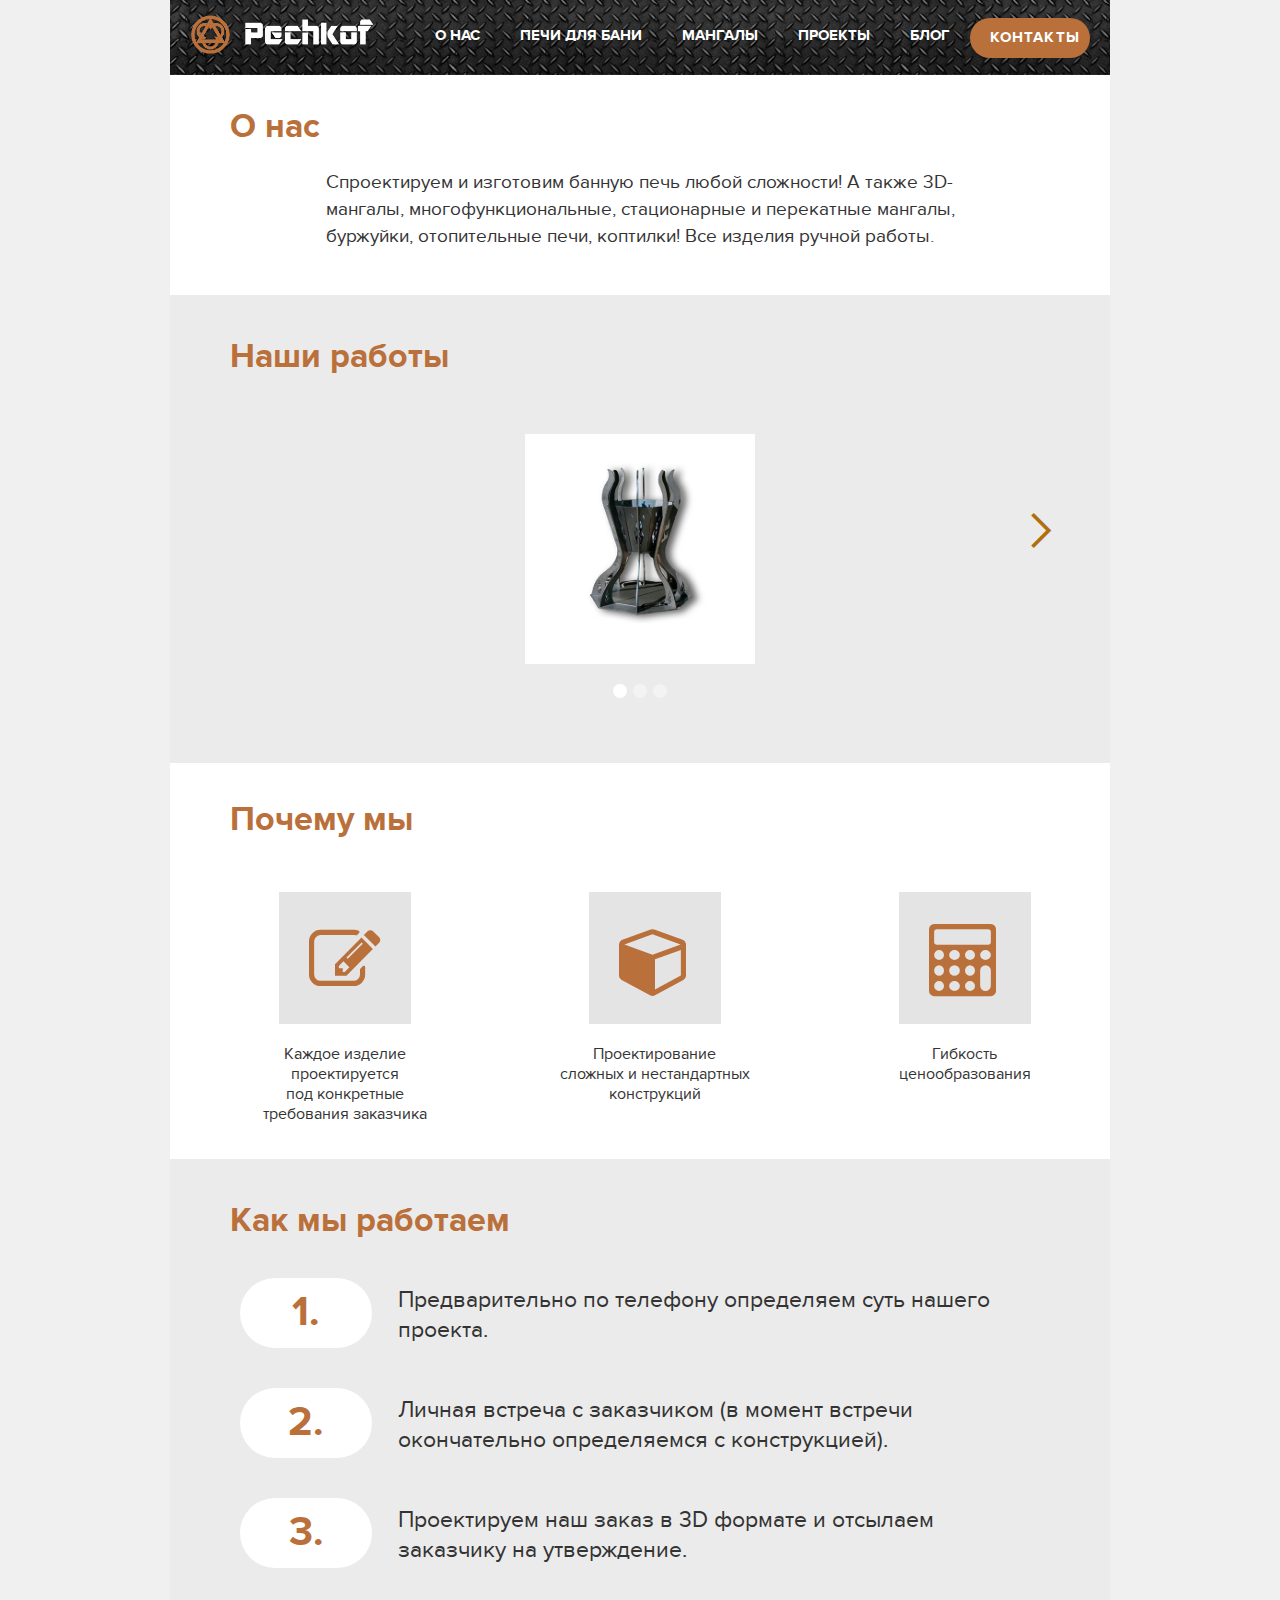
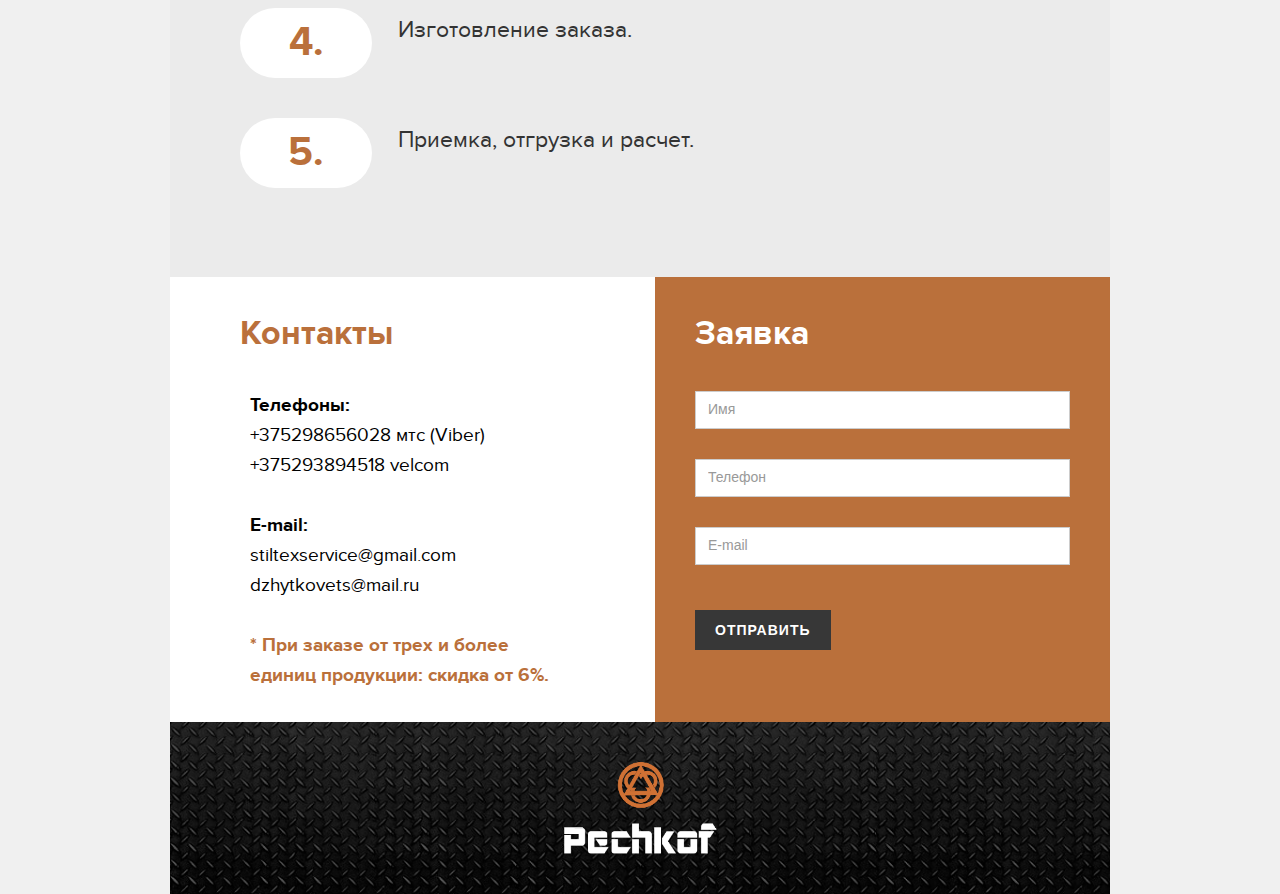
<file: pechkof/index.html>
<!DOCTYPE html>
<html data-wf-page="59fb0c66c9a5280001e62299" data-wf-site="59fb0c66c9a5280001e62298">
<head>
  <meta charset="utf-8">
  <title>Pechkof.by</title>
  <meta content="width=device-width, initial-scale=1" name="viewport">
  <link href="css/normalize.css" rel="stylesheet" type="text/css">
  <link href="css/flow.css" rel="stylesheet" type="text/css">
  <link href="css/pechkof.css" rel="stylesheet" type="text/css">
  <!-- [if lt IE 9]><script src="https://cdnjs.cloudflare.com/ajax/libs/html5shiv/3.7.3/html5shiv.min.js" type="text/javascript"></script><![endif] -->
  <script type="text/javascript">!function(o,c){var n=c.documentElement,t=" w-mod-";n.className+=t+"js",("ontouchstart"in o||o.DocumentTouch&&c instanceof DocumentTouch)&&(n.className+=t+"touch")}(window,document);</script>
  <link href="https://daks2k3a4ib2z.cloudfront.net/img/favicon.ico" rel="shortcut icon" type="image/x-icon">
  <link href="https://daks2k3a4ib2z.cloudfront.net/img/webclip.png" rel="apple-touch-icon">
</head>
<body class="body">
  <div class="top">
    <div class="top_main w-container">
      <div data-collapse="medium" data-animation="default" data-duration="400" class="w-nav">
        <div class="top_main w-container"><a href="#" class="top_logo w-nav-brand"></a><a href="index.html" class="w-inline-block"><img src="images/logo.png" alt="pechkof" width="195" id="Home" class="image logo"></a>
          <nav role="navigation" class="top_name w-nav-menu"><a href="onas.html" class="menu w-nav-link">О нас</a><a href="pechi.html" class="menu w-nav-link">Печи для бани</a><a href="/mangaly" class="menu w-nav-link">Мангалы</a><a href="/proekty" class="menu w-nav-link">проекты</a><a href="/blog" class="menu w-nav-link">блог</a><a href="/contact.html" class="menu botton_menu w-nav-link">контакты</a></nav>
          <div class="menu-button w-nav-button">
            <div class="icon-2 w-icon-nav-menu"></div>
          </div>
        </div>
      </div>
    </div>
  </div>
  <div class="content">
    <div class="content_main w-container">
      <h1 class="heading title_content">О нас</h1>
      <p class="paragraph opis">Спроектируем и изготовим банную печь любой сложности! А также 3D-мангалы, многофункциональные, стационарные и перекатные мангалы, буржуйки, отопительные печи, коптилки! Все изделия ручной работы.</p>
    </div>
    <div class="content_main sery w-container">
      <h1 class="heading title_content2">Наши работы</h1>
      <div>
        <div data-delay="4000" data-animation="slide" data-autoplay="1" data-hide-arrows="1" data-duration="500" data-infinite="1" class="w-slider">
          <div class="w-slider-mask">
            <div class="slide w-slide"><a href="katalog-pechi-pech.html" class="link-block w-inline-block"><img src="images/6.jpg" width="230" class="image-4"></a></div>
            <div class="slide w-slide"><a href="katalog-pechi-pech.html" class="link-block w-inline-block"><img src="images/11.jpg" width="230" class="image-4"></a></div>
            <div class="slide w-slide"><a href="katalog-pechi-pech.html" class="link-block w-inline-block"><img src="images/12.jpg" width="230" class="image-4"></a></div>
          </div>
          <div class="left-arrow w-slider-arrow-left">
            <div class="icon-4 w-icon-slider-left"></div>
          </div>
          <div class="right-arrow w-slider-arrow-right">
            <div class="icon-3 w-icon-slider-right"></div>
          </div>
          <div class="w-slider-nav w-round"></div>
        </div>
      </div>
    </div>
    <div class="content_main white w-container">
      <h1 class="heading title_content2 _1">Почему мы</h1>
      <div class="row w-row">
        <div class="column img icon w-col w-col-4">
          <div class="div-block icon">
            <div class="text-block iconka"></div>
          </div>
          <div class="opis_icon">Каждое изделие проектируется<br>под конкретные<br>требования заказчика</div>
        </div>
        <div class="column-2 img w-col w-col-4">
          <div class="div-block icon">
            <div class="text-block iconka"></div>
          </div>
          <div class="opis_icon">Проектирование <br>сложных и нестандартных конструкций</div>
        </div>
        <div class="column-3 img w-col w-col-4">
          <div class="div-block icon">
            <div class="text-block iconka"></div>
          </div>
          <div class="opis_icon">Гибкость <br>ценообразования</div>
        </div>
      </div>
    </div>
    <div class="content_main sery w-container">
      <h1 class="heading title_content2">Как мы работаем</h1>
      <div class="punkt w-row">
        <div class="numer w-col w-col-2">
          <div class="text-block-2">1.</div>
        </div>
        <div class="title_numer w-col w-col-10">
          <div class="text-block-3">Предварительно по телефону определяем суть нашего проекта.</div>
        </div>
      </div>
      <div class="punkt w-row">
        <div class="numer w-col w-col-2">
          <div class="text-block-2">2.</div>
        </div>
        <div class="title_numer w-col w-col-10">
          <div class="text-block-3">Личная встреча с заказчиком (в момент встречи окончательно определяемся с конструкцией).</div>
        </div>
      </div>
      <div class="punkt w-row">
        <div class="numer w-col w-col-2">
          <div class="text-block-2">3.</div>
        </div>
        <div class="title_numer w-col w-col-10">
          <div class="text-block-3">Проектируем наш заказ в 3D формате и отсылаем заказчику на утверждение.</div>
        </div>
      </div>
      <div class="punkt w-row">
        <div class="numer w-col w-col-2">
          <div class="text-block-2">4.</div>
        </div>
        <div class="title_numer w-col w-col-10">
          <div class="text-block-3">Изготовление заказа.</div>
        </div>
      </div>
      <div class="punkt w-row">
        <div class="numer w-col w-col-2">
          <div class="text-block-2">5.</div>
        </div>
        <div class="title_numer w-col w-col-10">
          <div class="text-block-3">Приемка, отгрузка и расчет.</div>
        </div>
      </div>
    </div>
    <div class="content_main white w-container">
      <div class="row-2 w-row">
        <div class="contact1 w-col w-col-6 w-col-medium-6 w-col-small-small-stack">
          <h1 class="heading title_content2 _1">Контакты</h1>
          <div class="text_contact"><strong><span class="text-span">Телефоны:</span></strong><br>+375298656028 мтс (Viber)<br>+375293894518 velcom <br><br><strong class="bold-text">E-mail:</strong><br>stiltexservice@gmail.com<br>dzhytkovets@mail.ru <br><br><span><strong xmlns="http://www.w3.org/1999/xhtml" class="bold-text-2">* При заказе от трех и более</strong><br xmlns="http://www.w3.org/1999/xhtml"><strong xmlns="http://www.w3.org/1999/xhtml" class="bold-text-3">единиц продукции: скидка от 6%.</strong></span></div>
        </div>
        <div class="contact2 w-col w-col-6 w-col-medium-6 w-col-small-small-stack">
          <h1 class="heading title_content2 tit _1">Заявка</h1>
          <div class="form_cont w-form">
            <form id="email-form" name="email-form" data-name="Email Form"><input type="text" class="text-field form1 w-input" maxlength="256" name="name" data-name="Name" placeholder="Имя" id="name"><input type="text" class="text-field form1 w-input" maxlength="256" name="email" data-name="Email" placeholder="Телефон" id="email"><input type="text" class="text-field form1 w-input" maxlength="256" name="email-2" data-name="Email 2" placeholder="E-mail" id="email-2" required=""><input type="submit" value="Отправить" data-wait="Please wait..." class="submit-button w-button"></form>
            <div class="w-form-done">
              <div>Thank you! Your submission has been received!</div>
            </div>
            <div class="w-form-fail">
              <div>Oops! Something went wrong while submitting the form.</div>
            </div>
          </div>
        </div>
      </div>
    </div>
    <div class="content_main footer w-container">
      <div class="div-block-2"><img src="images/logo1.png" width="153"></div>
    </div>
  </div>
  <script src="https://ajax.googleapis.com/ajax/libs/jquery/2.2.0/jquery.min.js" type="text/javascript"></script>
  <script src="js/flow.js" type="text/javascript"></script>
  <!-- [if lte IE 9]><script src="https://cdnjs.cloudflare.com/ajax/libs/placeholders/3.0.2/placeholders.min.js"></script><![endif] -->
</body>
</html>
</file>
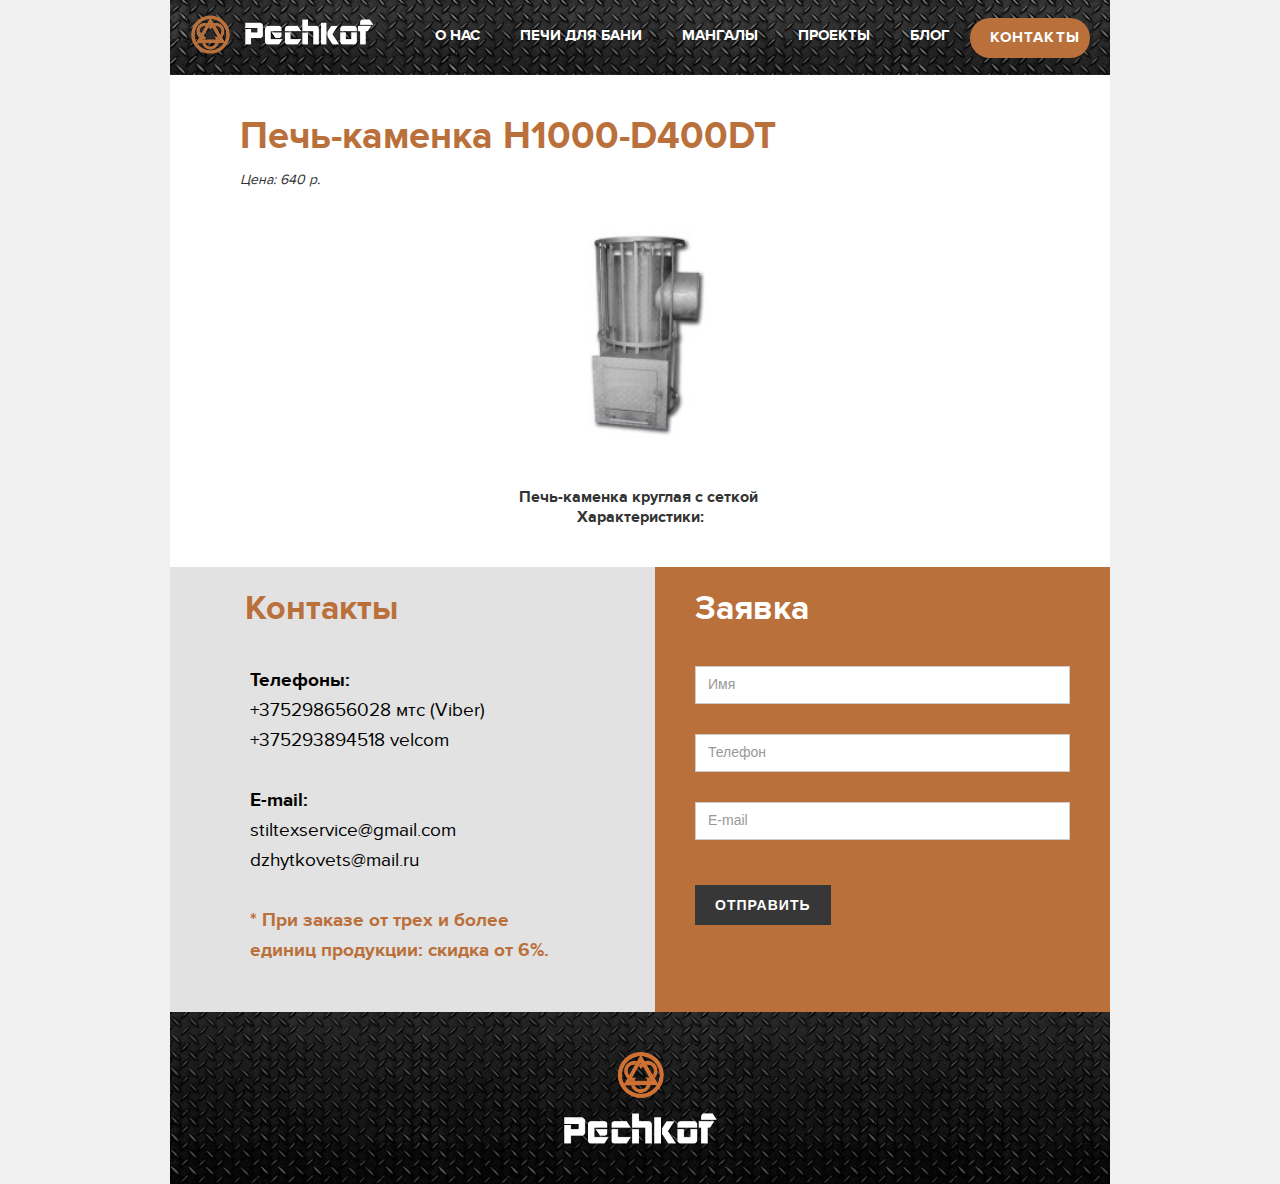
<file: pechkof/katalog-pechi-pech.html>
<!DOCTYPE html>
<html data-wf-page="5a08402c8e7d0400017c349b" data-wf-site="59fb0c66c9a5280001e62298">
<head>
  <meta charset="utf-8">
  <title>Каталог печи - Печь</title>
  <meta content="Каталог печи - Печь" property="og:title">
  <meta content="width=device-width, initial-scale=1" name="viewport">
  <link href="css/normalize.css" rel="stylesheet" type="text/css">
  <link href="css/flow.css" rel="stylesheet" type="text/css">
  <link href="css/pechkof.css" rel="stylesheet" type="text/css">
  <!-- [if lt IE 9]><script src="https://cdnjs.cloudflare.com/ajax/libs/html5shiv/3.7.3/html5shiv.min.js" type="text/javascript"></script><![endif] -->
  <script type="text/javascript">!function(o,c){var n=c.documentElement,t=" w-mod-";n.className+=t+"js",("ontouchstart"in o||o.DocumentTouch&&c instanceof DocumentTouch)&&(n.className+=t+"touch")}(window,document);</script>
  <link href="https://daks2k3a4ib2z.cloudfront.net/img/favicon.ico" rel="shortcut icon" type="image/x-icon">
  <link href="https://daks2k3a4ib2z.cloudfront.net/img/webclip.png" rel="apple-touch-icon">
</head>
<body class="body">
  <div class="top">
    <div class="top_main w-container">
      <div data-collapse="medium" data-animation="default" data-duration="400" class="w-nav">
        <div class="top_main w-container"><a href="#" class="top_logo w-nav-brand"></a><a href="index.html" class="w-inline-block"><img src="images/logo.png" alt="pechkof" width="195" id="Home" class="image logo"></a>
          <nav role="navigation" class="top_name w-nav-menu"><a href="onas.html" class="menu w-nav-link">О нас</a><a href="pechi.html" class="menu w-nav-link">Печи для бани</a><a href="/mangaly" class="menu w-nav-link">Мангалы</a><a href="/proekty" class="menu w-nav-link">проекты</a><a href="/blog" class="menu w-nav-link">блог</a><a href="/contact.html" class="menu botton_menu w-nav-link">контакты</a></nav>
          <div class="menu-button w-nav-button">
            <div class="icon-2 w-icon-nav-menu"></div>
          </div>
        </div>
      </div>
    </div>
  </div>
  <div class="content">
    <div class="content_main w-container">
      <div class="content_text">
        <div>
          <div>
            <div class="contentis w-richtext">
              <h1>Печь-каменка H1000-D400DT</h1>
              <p><em>Цена: 640 р.</em></p>
            </div>
          </div>
        </div>
      </div>
    </div>
    <div class="blocki w-container"><a href="#" class="w-inline-block w-lightbox"><img src="images/1501967089_500-500.jpg" width="236"><script type="application/json" class="w-json">{
  "items": [
    {
      "type": "image",
      "_id": "5a08411be0a41a00017fdf72",
      "fileName": "1501967137_01.jpg",
      "origFileName": "1501967137_01.jpg",
      "width": 300,
      "height": 400,
      "fileSize": 26123,
      "url": "images/1501967137_01.jpg"
    },
    {
      "type": "image",
      "_id": "5a0841027244fc0001c3744c",
      "fileName": "1501967102_500-500.jpg",
      "origFileName": "1501967102_500-500.jpg",
      "width": 400,
      "height": 400,
      "fileSize": 15821,
      "url": "images/1501967102_500-500.jpg"
    }
  ]
}</script></a>
      <div class="opisanie">Печь-каменка круглая c сеткой <br>Характеристики:</div>
    </div>
    <div class="content_main white color _1111 w-container">
      <div class="row-2 w-row">
        <div class="contact1 w-col w-col-6 w-col-medium-6 w-col-small-small-stack">
          <h1 class="heading title_content2 _22222">Контакты</h1>
          <div class="text_contact"><strong><span class="text-span">Телефоны:</span></strong><br>+375298656028 мтс (Viber)<br>+375293894518 velcom <br><br><strong class="bold-text">E-mail:</strong><br>stiltexservice@gmail.com<br>dzhytkovets@mail.ru <br><br><span><strong xmlns="http://www.w3.org/1999/xhtml" class="bold-text-2">* При заказе от трех и более</strong><br xmlns="http://www.w3.org/1999/xhtml"><strong xmlns="http://www.w3.org/1999/xhtml" class="bold-text-3">единиц продукции: скидка от 6%.</strong></span></div>
        </div>
        <div class="contact2 w-col w-col-6 w-col-medium-6 w-col-small-small-stack">
          <h1 class="heading title_content2 tit _222">Заявка</h1>
          <div class="form_cont w-form">
            <form id="email-form" name="email-form" data-name="Email Form" class="form"><input type="text" class="text-field form1 w-input" maxlength="256" name="name" data-name="Name" placeholder="Имя" id="name"><input type="text" class="text-field form1 w-input" maxlength="256" name="email" data-name="Email" placeholder="Телефон" id="email"><input type="text" class="text-field form1 w-input" maxlength="256" name="email-2" data-name="Email 2" placeholder="E-mail" id="email-2" required=""><input type="submit" value="Отправить" data-wait="Please wait..." class="submit-button w-button"></form>
            <div class="w-form-done">
              <div>Thank you! Your submission has been received!</div>
            </div>
            <div class="w-form-fail">
              <div>Oops! Something went wrong while submitting the form.</div>
            </div>
          </div>
        </div>
      </div>
    </div>
    <div class="content_main footer w-container">
      <div class="div-block-2"><img src="images/logo1.png" width="153"></div>
    </div>
  </div>
  <script src="https://ajax.googleapis.com/ajax/libs/jquery/2.2.0/jquery.min.js" type="text/javascript"></script>
  <script src="js/flow.js" type="text/javascript"></script>
  <!-- [if lte IE 9]><script src="https://cdnjs.cloudflare.com/ajax/libs/placeholders/3.0.2/placeholders.min.js"></script><![endif] -->
</body>
</html>
</file>
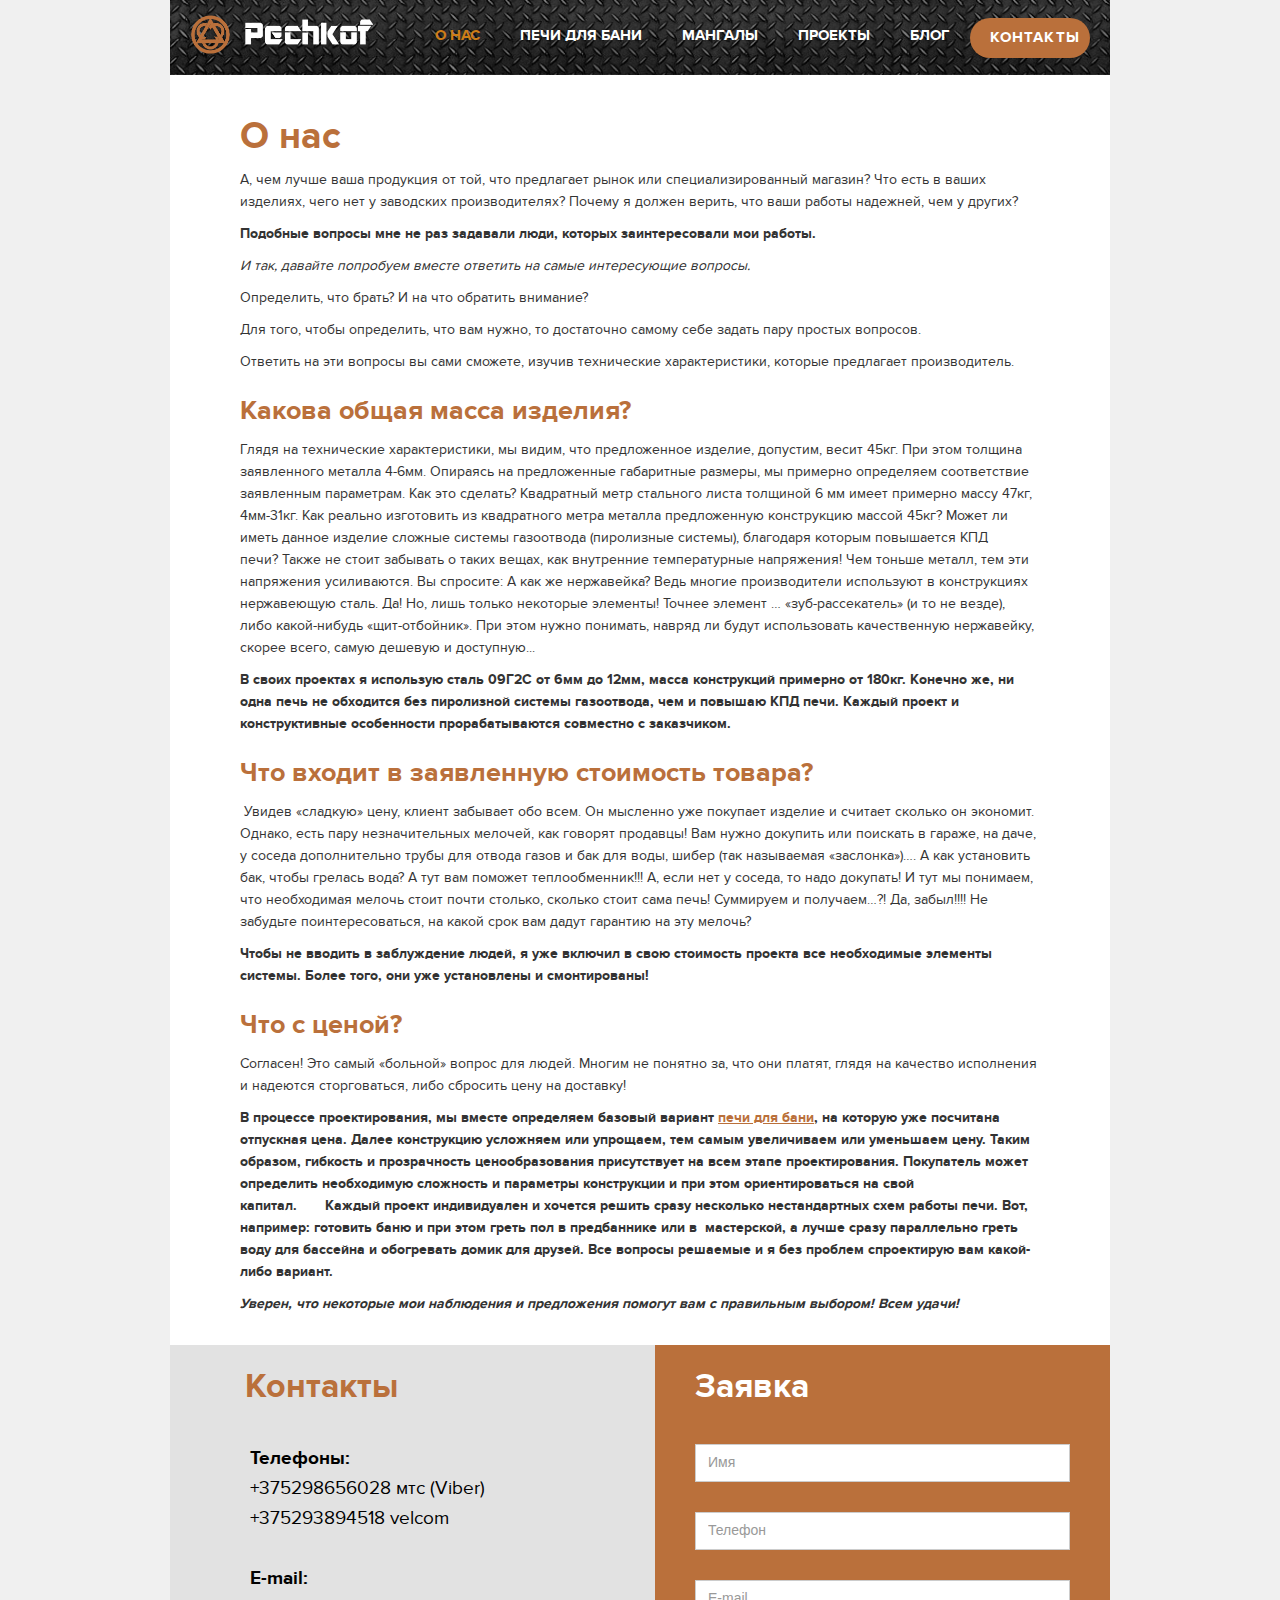
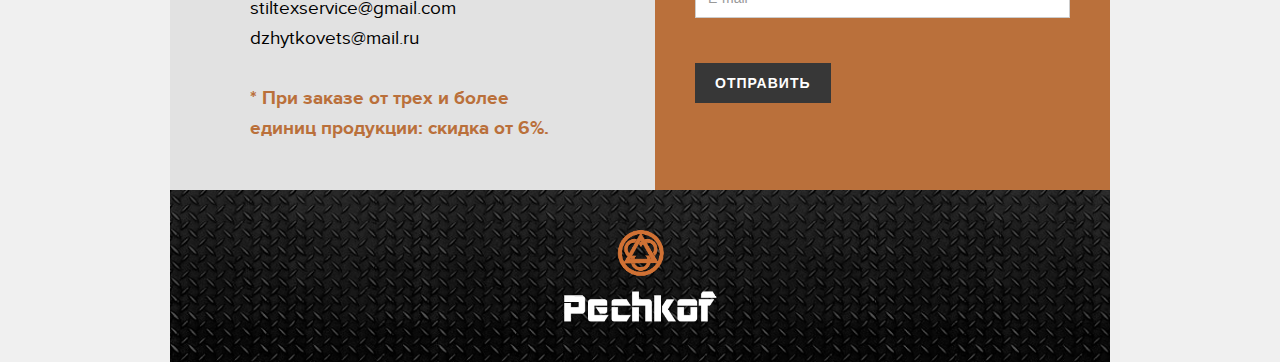
<file: pechkof/onas.html>
<!DOCTYPE html>
<html data-wf-page="5a0081f1cd54e70001a50ce8" data-wf-site="59fb0c66c9a5280001e62298">
<head>
  <meta charset="utf-8">
  <title>Каталог</title>
  <meta content="Каталог" property="og:title">
  <meta content="width=device-width, initial-scale=1" name="viewport">
  <link href="css/normalize.css" rel="stylesheet" type="text/css">
  <link href="css/flow.css" rel="stylesheet" type="text/css">
  <link href="css/pechkof.css" rel="stylesheet" type="text/css">
  <!-- [if lt IE 9]><script src="https://cdnjs.cloudflare.com/ajax/libs/html5shiv/3.7.3/html5shiv.min.js" type="text/javascript"></script><![endif] -->
  <script type="text/javascript">!function(o,c){var n=c.documentElement,t=" w-mod-";n.className+=t+"js",("ontouchstart"in o||o.DocumentTouch&&c instanceof DocumentTouch)&&(n.className+=t+"touch")}(window,document);</script>
  <link href="https://daks2k3a4ib2z.cloudfront.net/img/favicon.ico" rel="shortcut icon" type="image/x-icon">
  <link href="https://daks2k3a4ib2z.cloudfront.net/img/webclip.png" rel="apple-touch-icon">
</head>
<body class="body">
  <div class="top">
    <div class="top_main w-container">
      <div data-collapse="medium" data-animation="default" data-duration="400" class="w-nav">
        <div class="top_main w-container"><a href="#" class="top_logo w-nav-brand"></a><a href="index.html" class="w-inline-block"><img src="images/logo.png" alt="pechkof" width="195" id="Home" class="image logo"></a>
          <nav role="navigation" class="top_name w-nav-menu"><a href="onas.html" class="menu w-nav-link">О нас</a><a href="pechi.html" class="menu w-nav-link">Печи для бани</a><a href="/mangaly" class="menu w-nav-link">Мангалы</a><a href="/proekty" class="menu w-nav-link">проекты</a><a href="/blog" class="menu w-nav-link">блог</a><a href="/contact.html" class="menu botton_menu w-nav-link">контакты</a></nav>
          <div class="menu-button w-nav-button">
            <div class="icon-2 w-icon-nav-menu"></div>
          </div>
        </div>
      </div>
    </div>
  </div>
  <div class="content">
    <div class="content_main w-container">
      <div class="content_text">
        <div>
          <div>
            <div class="contentis w-richtext">
              <h1>О нас
              </h1>
              <p>А, чем лучше ваша продукция от той, что предлагает рынок или специализированный магазин? Что есть в ваших изделиях, чего нет у заводских производителях? Почему я должен верить, что ваши работы надежней, чем у других?</p>
              <p><strong>Подобные вопросы мне не раз задавали люди, которых заинтересовали мои работы.</strong> </p>
              <p><em>И так, давайте попробуем вместе ответить на самые интересующие вопросы.</em> </p>
              <p>Определить, что брать? И на что обратить внимание?</p>
              <p>Для того, чтобы определить, что вам нужно, то достаточно самому себе задать пару простых вопросов. </p>
              <p>Ответить на эти вопросы вы сами сможете, изучив технические характеристики, которые предлагает производитель.</p>
              <h2>Какова общая масса изделия?</h2>
              <p>Глядя на технические характеристики, мы видим, что предложенное изделие, допустим, весит 45кг. При этом толщина заявленного металла 4-6мм. Опираясь на предложенные габаритные размеры, мы примерно определяем соответствие заявленным параметрам. Как это сделать? Квадратный метр стального листа толщиной 6 мм имеет примерно массу 47кг, 4мм-31кг. Как реально изготовить из квадратного метра металла предложенную конструкцию массой 45кг? Может ли иметь данное изделие сложные системы газоотвода (пиролизные системы), благодаря которым повышается КПД печи? Также не стоит забывать о таких вещах, как внутренние температурные напряжения! Чем тоньше металл, тем эти напряжения усиливаются. Вы спросите: А как же нержавейка? Ведь многие производители используют в конструкциях нержавеющую сталь. Да! Но, лишь только некоторые элементы! Точнее элемент … «зуб-рассекатель» (и то не везде), либо какой-нибудь «щит-отбойник». При этом нужно понимать, навряд ли будут использовать качественную нержавейку, скорее всего, самую дешевую и доступную...<em>       </em></p>
              <p><strong>В своих проектах я использую сталь 09Г2С от 6мм до 12мм, масса конструкций примерно от 180кг. Конечно же, ни одна печь не обходится без пиролизной системы газоотвода, чем и повышаю КПД печи. Каждый проект и конструктивные особенности прорабатываются совместно с заказчиком.</strong>  </p>
              <h2><strong>Что входит в заявленную стоимость товара?</strong></h2>
              <p> Увидев «сладкую» цену, клиент забывает обо всем. Он мысленно уже покупает изделие и считает сколько он экономит. Однако, есть пару незначительных мелочей, как говорят продавцы! Вам нужно докупить или поискать в гараже, на даче, у соседа дополнительно трубы для отвода газов и бак для воды, шибер (так называемая «заслонка»)…. А как установить бак, чтобы грелась вода? А тут вам поможет теплообменник!!! А, если нет у соседа, то надо докупать! И тут мы понимаем, что необходимая мелочь стоит почти столько, сколько стоит сама печь! Суммируем и получаем…?! Да, забыл!!!! Не забудьте поинтересоваться, на какой срок вам дадут гарантию на эту мелочь?</p>
              <p><strong>Чтобы не вводить в заблуждение людей, я уже включил в свою стоимость проекта все необходимые элементы системы. Более того, они уже установлены и смонтированы!</strong></p>
              <h2><strong>Что с ценой?</strong></h2>
              <p>Согласен! Это самый «больной» вопрос для людей. Многим не понятно за, что они платят, глядя на качество исполнения и надеются сторговаться, либо сбросить цену на доставку!<em>       </em></p>
              <p><strong>В процессе проектирования, мы вместе определяем базовый вариант </strong><a href="http://pechkof.by/pechi"><strong>печи для бани</strong></a><strong>, на которую уже посчитана отпускная цена. Далее конструкцию усложняем или упрощаем, тем самым увеличиваем или уменьшаем цену. Таким образом, гибкость и прозрачность ценообразования присутствует на всем этапе проектирования. Покупатель может определить необходимую сложность и параметры конструкции и при этом ориентироваться на свой капитал.       Каждый проект индивидуален и хочется решить сразу несколько нестандартных схем работы печи. Вот, например: готовить баню и при этом греть пол в предбаннике или в  мастерской, а лучше сразу параллельно греть воду для бассейна и обогревать домик для друзей. Все вопросы решаемые и я без проблем спроектирую вам какой-либо вариант.</strong> ­</p>
              <p><strong><em>Уверен, что некоторые мои наблюдения и предложения помогут вам с правильным выбором! Всем удачи!</em></strong></p>
            </div>
          </div>
        </div>
      </div>
    </div>
    <div class="content_main white color _1111 w-container">
      <div class="row-2 w-row">
        <div class="contact1 w-col w-col-6 w-col-medium-6 w-col-small-small-stack">
          <h1 class="heading title_content2 _22222">Контакты</h1>
          <div class="text_contact"><strong><span class="text-span">Телефоны:</span></strong><br>+375298656028 мтс (Viber)<br>+375293894518 velcom <br><br><strong class="bold-text">E-mail:</strong><br>stiltexservice@gmail.com<br>dzhytkovets@mail.ru <br><br><span><strong xmlns="http://www.w3.org/1999/xhtml" class="bold-text-2">* При заказе от трех и более</strong><br xmlns="http://www.w3.org/1999/xhtml"><strong xmlns="http://www.w3.org/1999/xhtml" class="bold-text-3">единиц продукции: скидка от 6%.</strong></span></div>
        </div>
        <div class="contact2 w-col w-col-6 w-col-medium-6 w-col-small-small-stack">
          <h1 class="heading title_content2 tit _222">Заявка</h1>
          <div class="form_cont w-form">
            <form id="email-form" name="email-form" data-name="Email Form" class="form"><input type="text" class="text-field form1 w-input" maxlength="256" name="name" data-name="Name" placeholder="Имя" id="name"><input type="text" class="text-field form1 w-input" maxlength="256" name="email" data-name="Email" placeholder="Телефон" id="email"><input type="text" class="text-field form1 w-input" maxlength="256" name="email-2" data-name="Email 2" placeholder="E-mail" id="email-2" required=""><input type="submit" value="Отправить" data-wait="Please wait..." class="submit-button w-button"></form>
            <div class="w-form-done">
              <div>Thank you! Your submission has been received!</div>
            </div>
            <div class="w-form-fail">
              <div>Oops! Something went wrong while submitting the form.</div>
            </div>
          </div>
        </div>
      </div>
    </div>
    <div class="content_main footer w-container">
      <div class="div-block-2"><img src="images/logo1.png" width="153"></div>
    </div>
  </div>
  <script src="https://ajax.googleapis.com/ajax/libs/jquery/2.2.0/jquery.min.js" type="text/javascript"></script>
  <script src="js/flow.js" type="text/javascript"></script>
  <!-- [if lte IE 9]><script src="https://cdnjs.cloudflare.com/ajax/libs/placeholders/3.0.2/placeholders.min.js"></script><![endif] -->
</body>
</html>
</file>
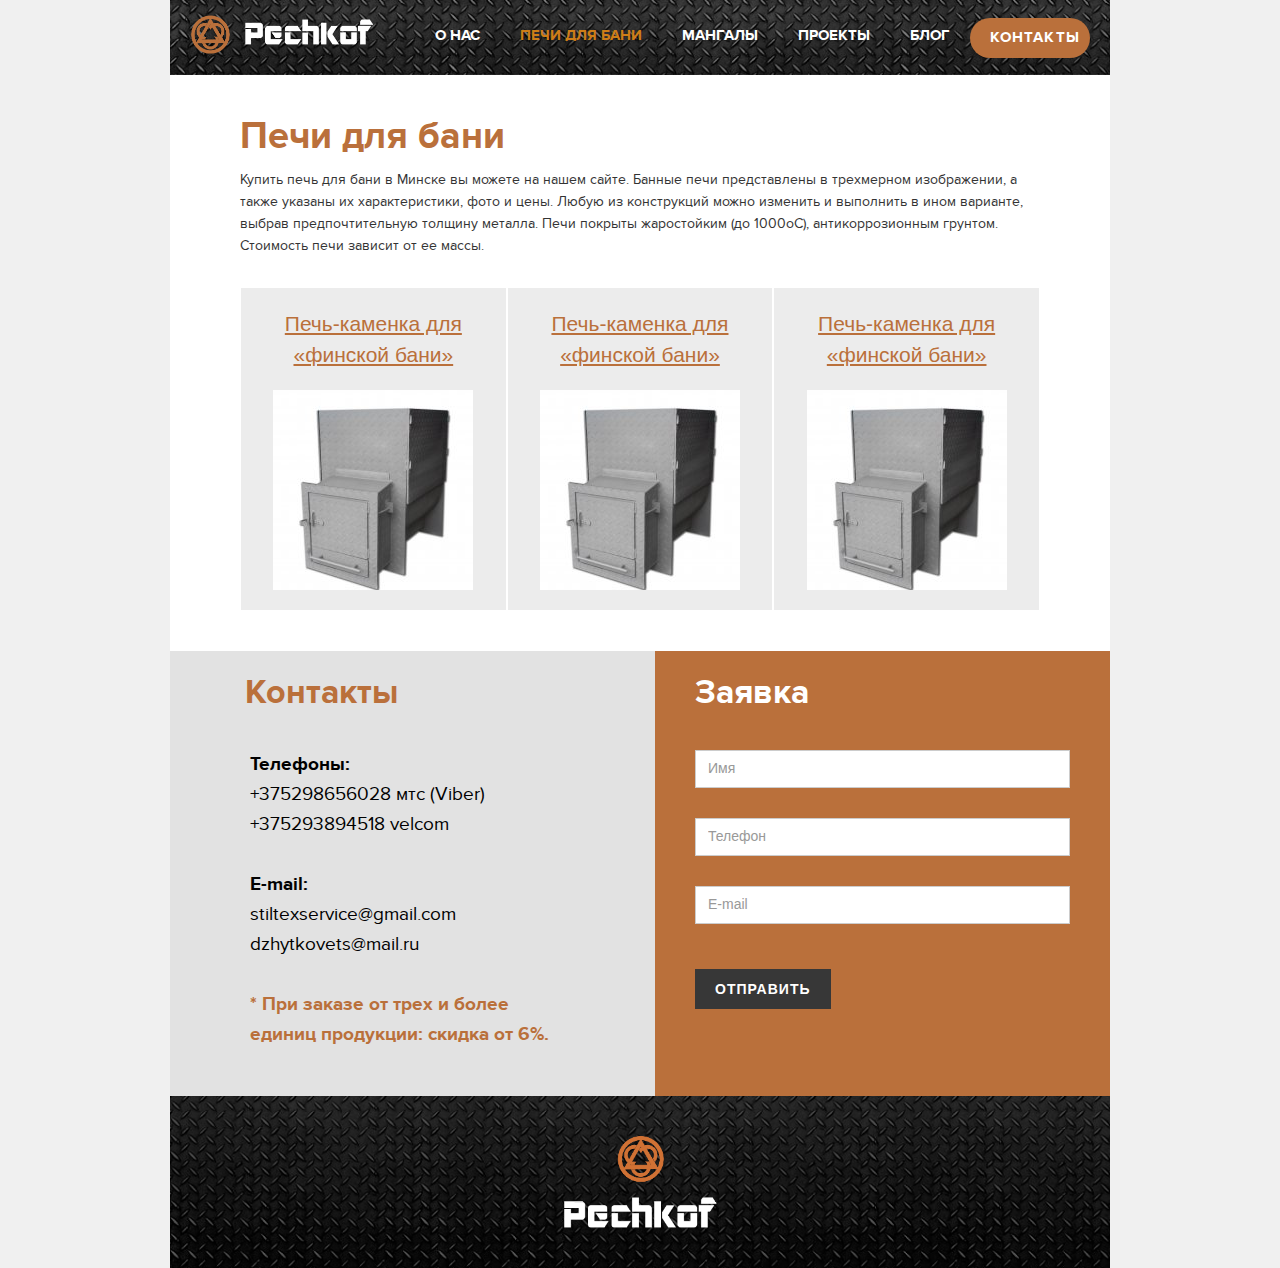
<file: pechkof/pechi.html>
<!DOCTYPE html>
<html data-wf-page="5a082f2d4056cc00011f6f5b" data-wf-site="59fb0c66c9a5280001e62298">
<head>
  <meta charset="utf-8">
  <title>Каталог</title>
  <meta content="Каталог" property="og:title">
  <meta content="width=device-width, initial-scale=1" name="viewport">
  <link href="css/normalize.css" rel="stylesheet" type="text/css">
  <link href="css/flow.css" rel="stylesheet" type="text/css">
  <link href="css/pechkof.css" rel="stylesheet" type="text/css">
  <!-- [if lt IE 9]><script src="https://cdnjs.cloudflare.com/ajax/libs/html5shiv/3.7.3/html5shiv.min.js" type="text/javascript"></script><![endif] -->
  <script type="text/javascript">!function(o,c){var n=c.documentElement,t=" w-mod-";n.className+=t+"js",("ontouchstart"in o||o.DocumentTouch&&c instanceof DocumentTouch)&&(n.className+=t+"touch")}(window,document);</script>
  <link href="https://daks2k3a4ib2z.cloudfront.net/img/favicon.ico" rel="shortcut icon" type="image/x-icon">
  <link href="https://daks2k3a4ib2z.cloudfront.net/img/webclip.png" rel="apple-touch-icon">
</head>
<body class="body">
  <div class="top">
    <div class="top_main w-container">
      <div data-collapse="medium" data-animation="default" data-duration="400" class="w-nav">
        <div class="top_main w-container"><a href="#" class="top_logo w-nav-brand"></a><a href="index.html" class="w-inline-block"><img src="images/logo.png" alt="pechkof" width="195" id="Home" class="image logo"></a>
          <nav role="navigation" class="top_name w-nav-menu"><a href="onas.html" class="menu w-nav-link">О нас</a><a href="pechi.html" class="menu w-nav-link">Печи для бани</a><a href="/mangaly" class="menu w-nav-link">Мангалы</a><a href="/proekty" class="menu w-nav-link">проекты</a><a href="/blog" class="menu w-nav-link">блог</a><a href="/contact.html" class="menu botton_menu w-nav-link">контакты</a></nav>
          <div class="menu-button w-nav-button">
            <div class="icon-2 w-icon-nav-menu"></div>
          </div>
        </div>
      </div>
    </div>
  </div>
  <div class="content">
    <div class="content_main w-container">
      <div class="content_text">
        <div>
          <div>
            <div class="contentis w-richtext">
              <h1>Печи для бани</h1>
              <p>Купить печь для бани в Минске вы можете на нашем сайте. Банные печи представлены в трехмерном изображении, а также указаны их характеристики, фото и цены. Любую из конструкций можно изменить и выполнить в ином варианте, выбрав предпочтительную толщину металла. Печи покрыты жаростойким (до 1000оС), антикоррозионным грунтом. Стоимость печи зависит от ее массы.</p>
            </div>
          </div>
        </div>
      </div>
    </div>
    <div class="blocki w-container">
      <div class="w-row">
        <div class="block w-col w-col-4">
          <div class="div-block-4">
            <div class="title_block"><a target="_blank" href="#" class="link-2">Печь-каменка для «финской бани»</a></div><img src="images/1501833778_glavnaya.jpg" class="img_block"></div>
        </div>
        <div class="block w-col w-col-4">
          <div class="div-block-4">
            <div class="title_block"><a target="_blank" href="#" class="link-2">Печь-каменка для «финской бани»</a></div><img src="images/1501833778_glavnaya.jpg" class="img_block"></div>
        </div>
        <div class="block w-col w-col-4">
          <div class="div-block-4">
            <div class="title_block"><a target="_blank" href="#" class="link-2">Печь-каменка для «финской бани»</a></div><img src="images/1501833778_glavnaya.jpg" class="img_block"></div>
        </div>
      </div>
    </div>
    <div class="content_main white color _1111 w-container">
      <div class="row-2 w-row">
        <div class="contact1 w-col w-col-6 w-col-medium-6 w-col-small-small-stack">
          <h1 class="heading title_content2 _22222">Контакты</h1>
          <div class="text_contact"><strong><span class="text-span">Телефоны:</span></strong><br>+375298656028 мтс (Viber)<br>+375293894518 velcom <br><br><strong class="bold-text">E-mail:</strong><br>stiltexservice@gmail.com<br>dzhytkovets@mail.ru <br><br><span><strong xmlns="http://www.w3.org/1999/xhtml" class="bold-text-2">* При заказе от трех и более</strong><br xmlns="http://www.w3.org/1999/xhtml"><strong xmlns="http://www.w3.org/1999/xhtml" class="bold-text-3">единиц продукции: скидка от 6%.</strong></span></div>
        </div>
        <div class="contact2 w-col w-col-6 w-col-medium-6 w-col-small-small-stack">
          <h1 class="heading title_content2 tit _222">Заявка</h1>
          <div class="form_cont w-form">
            <form id="email-form" name="email-form" data-name="Email Form" class="form"><input type="text" class="text-field form1 w-input" maxlength="256" name="name" data-name="Name" placeholder="Имя" id="name"><input type="text" class="text-field form1 w-input" maxlength="256" name="email" data-name="Email" placeholder="Телефон" id="email"><input type="text" class="text-field form1 w-input" maxlength="256" name="email-2" data-name="Email 2" placeholder="E-mail" id="email-2" required=""><input type="submit" value="Отправить" data-wait="Please wait..." class="submit-button w-button"></form>
            <div class="w-form-done">
              <div>Thank you! Your submission has been received!</div>
            </div>
            <div class="w-form-fail">
              <div>Oops! Something went wrong while submitting the form.</div>
            </div>
          </div>
        </div>
      </div>
    </div>
    <div class="content_main footer w-container">
      <div class="div-block-2"><img src="images/logo1.png" width="153"></div>
    </div>
  </div>
  <script src="https://ajax.googleapis.com/ajax/libs/jquery/2.2.0/jquery.min.js" type="text/javascript"></script>
  <script src="js/flow.js" type="text/javascript"></script>
  <!-- [if lte IE 9]><script src="https://cdnjs.cloudflare.com/ajax/libs/placeholders/3.0.2/placeholders.min.js"></script><![endif] -->
</body>
</html>
</file>
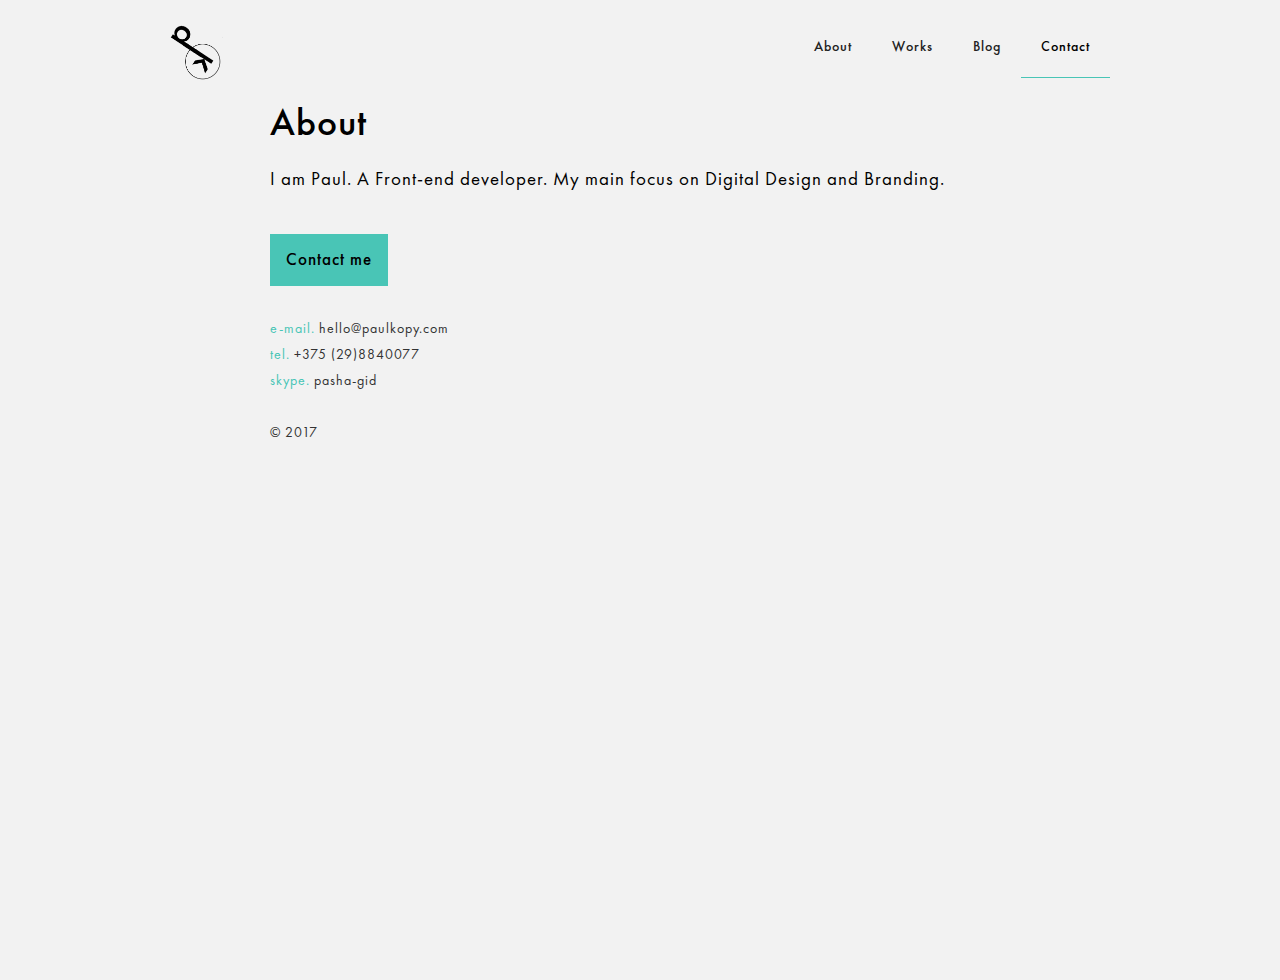
<file: portfolio/about.html>
<!DOCTYPE html>
<html data-wf-page="5a0b0776e1339f0001a946ce" data-wf-site="5a0858477244fc0001c37c8e">
<head>
  <meta charset="utf-8">
  <title>About | Paul Kopylove - Front-end developer</title>
  <meta content="About | Paul Kopylove - Front-end developer" property="og:title">
  <meta content="width=device-width, initial-scale=1" name="viewport">
  <link href="css/normalize.css" rel="stylesheet" type="text/css">
  <link href="css/flow.css" rel="stylesheet" type="text/css">
  <link href="css/paulkopy.css" rel="stylesheet" type="text/css">
  <!-- [if lt IE 9]><script src="https://cdnjs.cloudflare.com/ajax/libs/html5shiv/3.7.3/html5shiv.min.js" type="text/javascript"></script><![endif] -->
  <script type="text/javascript">!function(o,c){var n=c.documentElement,t=" w-mod-";n.className+=t+"js",("ontouchstart"in o||o.DocumentTouch&&c instanceof DocumentTouch)&&(n.className+=t+"touch")}(window,document);</script>
  <link href="images/Screenshot_2.png" rel="shortcut icon" type="image/x-icon">
  <link href="https://daks2k3a4ib2z.cloudfront.net/img/webclip.png" rel="apple-touch-icon">
</head>
<body class="body">
  <div class="top">
    <div class="top_main w-container">
      <div data-collapse="medium" data-animation="over-right" data-duration="400" class="navbar w-nav">
        <div class="container w-container"><a href="index.html" class="logo w-nav-brand"><img src="images/1111111111.png" width="53" class="image"></a>
          <nav role="navigation" class="menu w-nav-menu"><a class="nav-link w-nav-link">About</a><a href="works.html" class="nav-link w-nav-link">Works</a><a href="blog.html" class="nav-link w-nav-link">Blog</a><a href="contacts.html" class="nav-link-4 navcont w-nav-link">Contact</a></nav>
          <div class="menu-button w-nav-button">
            <div class="icon w-icon-nav-menu"></div>
          </div>
        </div>
      </div>
    </div>
  </div>
  <div class="section">
    <div class="sliber w-container">
      <h1 class="heading main-title">About</h1>
      <p class="paragraph">I am Paul. A Front-end developer. My main focus on Digital Design and Branding.</p><a href="contacts.html" class="button main-botton w-button">Contact me</a></div>
  </div>
  <div class="sliber footer w-container">
    <div class="text-block-2"><span class="text-span">e-mail.</span> hello@paulkopy.com<br><span class="text-span-2">tel.</span> +375 (29)8840077<br><span class="text-span-3">skype.</span> pasha-gid<br><br><span>©</span> 2017</div>
  </div>
  <script src="https://ajax.googleapis.com/ajax/libs/jquery/2.2.0/jquery.min.js" type="text/javascript"></script>
  <script src="js/flow.js" type="text/javascript"></script>
  <!-- [if lte IE 9]><script src="https://cdnjs.cloudflare.com/ajax/libs/placeholders/3.0.2/placeholders.min.js"></script><![endif] -->
</body>
</html>
</file>
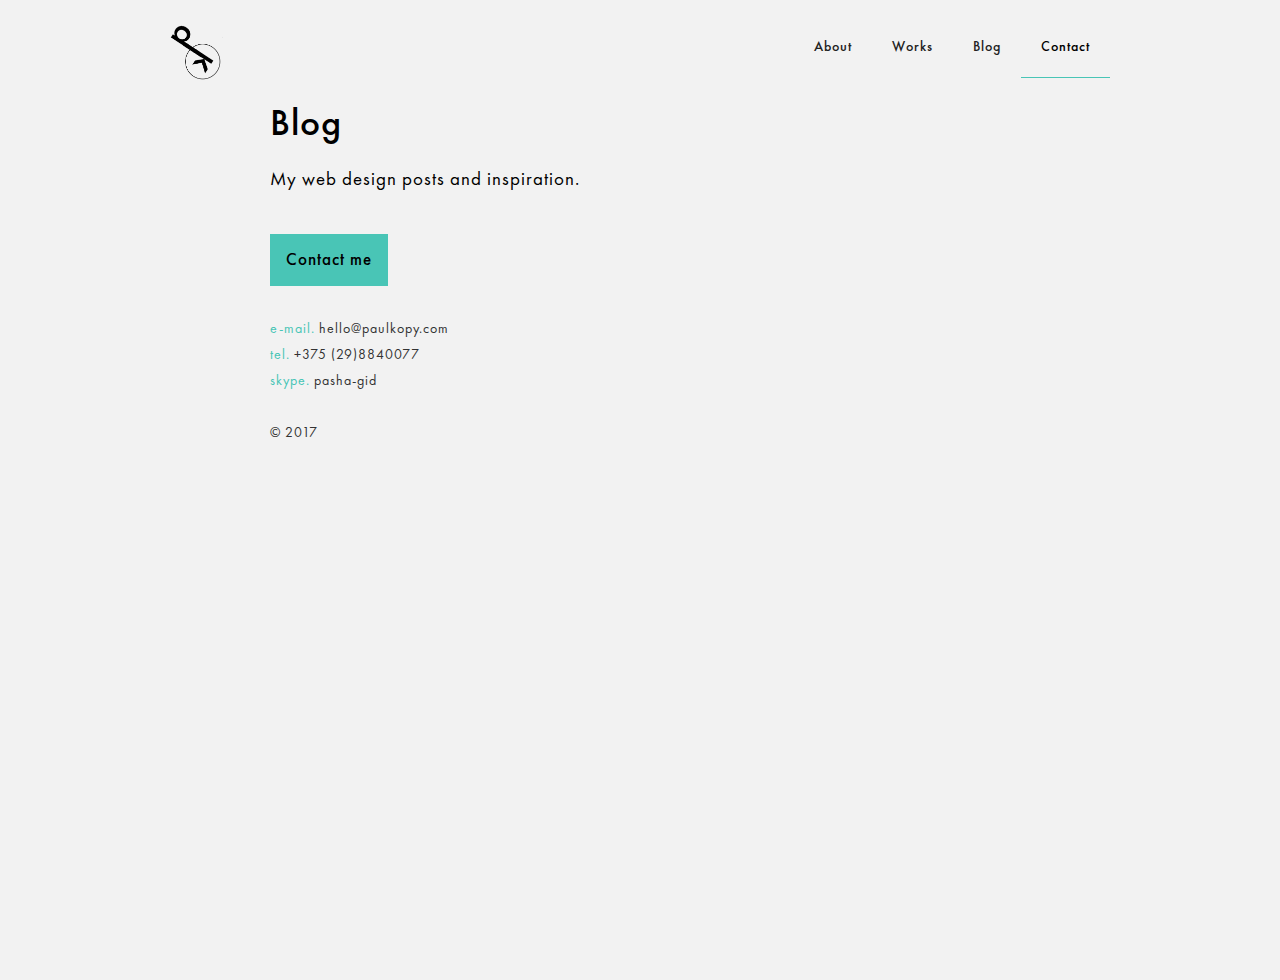
<file: portfolio/blog.html>
<!DOCTYPE html>
<html data-wf-page="5a0b4bf2ff2859000153191a" data-wf-site="5a0858477244fc0001c37c8e">
<head>
  <meta charset="utf-8">
  <title>Blog | Paul Kopylove - Front-end developer</title>
  <meta content="Blog | Paul Kopylove - Front-end developer" property="og:title">
  <meta content="width=device-width, initial-scale=1" name="viewport">
  <link href="css/normalize.css" rel="stylesheet" type="text/css">
  <link href="css/flow.css" rel="stylesheet" type="text/css">
  <link href="css/paulkopy.css" rel="stylesheet" type="text/css">
  <!-- [if lt IE 9]><script src="https://cdnjs.cloudflare.com/ajax/libs/html5shiv/3.7.3/html5shiv.min.js" type="text/javascript"></script><![endif] -->
  <script type="text/javascript">!function(o,c){var n=c.documentElement,t=" w-mod-";n.className+=t+"js",("ontouchstart"in o||o.DocumentTouch&&c instanceof DocumentTouch)&&(n.className+=t+"touch")}(window,document);</script>
  <link href="images/Screenshot_2.png" rel="shortcut icon" type="image/x-icon">
  <link href="https://daks2k3a4ib2z.cloudfront.net/img/webclip.png" rel="apple-touch-icon">
</head>
<body class="body">
  <div class="top">
    <div class="top_main w-container">
      <div data-collapse="medium" data-animation="over-right" data-duration="400" class="navbar w-nav">
        <div class="container w-container"><a href="index.html" class="logo w-nav-brand"><img src="images/1111111111.png" width="53" class="image"></a>
          <nav role="navigation" class="menu w-nav-menu"><a href="about.html" class="nav-link w-nav-link">About</a><a href="works.html" class="nav-link w-nav-link">Works</a><a href="#" class="nav-link w-nav-link">Blog</a><a href="contacts.html" class="nav-link-4 navcont w-nav-link">Contact</a></nav>
          <div class="menu-button w-nav-button">
            <div class="icon w-icon-nav-menu"></div>
          </div>
        </div>
      </div>
    </div>
  </div>
  <div class="section">
    <div class="sliber w-container">
      <h1 class="heading main-title">Blog</h1>
      <p class="paragraph">My web design posts and inspiration.</p><a href="contacts.html" class="button main-botton w-button">Contact me</a></div>
  </div>
  <div class="sliber footer w-container">
    <div class="text-block-2"><span class="text-span">e-mail.</span> hello@paulkopy.com<br><span class="text-span-2">tel.</span> +375 (29)8840077<br><span class="text-span-3">skype.</span> pasha-gid<br><br><span>©</span> 2017</div>
  </div>
  <script src="https://ajax.googleapis.com/ajax/libs/jquery/2.2.0/jquery.min.js" type="text/javascript"></script>
  <script src="js/flow.js" type="text/javascript"></script>
  <!-- [if lte IE 9]><script src="https://cdnjs.cloudflare.com/ajax/libs/placeholders/3.0.2/placeholders.min.js"></script><![endif] -->
</body>
</html>
</file>
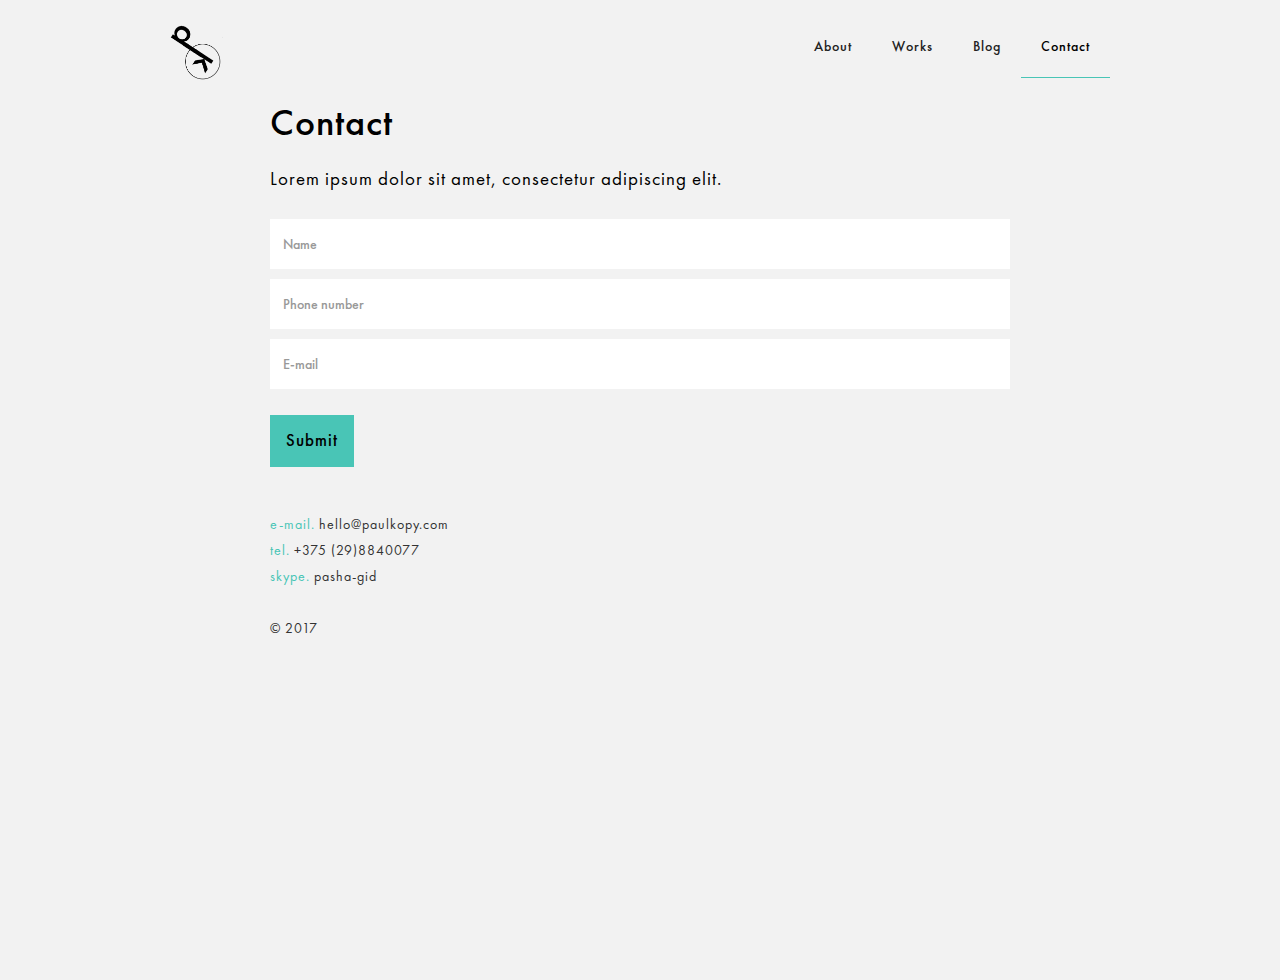
<file: portfolio/contacts.html>
<!DOCTYPE html>
<html data-wf-page="5a0b4c04abeda80001dd9944" data-wf-site="5a0858477244fc0001c37c8e">
<head>
  <meta charset="utf-8">
  <title>Contacts | Paul Kopylove - Front-end developer</title>
  <meta content="Contacts | Paul Kopylove - Front-end developer" property="og:title">
  <meta content="width=device-width, initial-scale=1" name="viewport">
  <meta content="Webflow" name="generator">
  <link href="css/normalize.css" rel="stylesheet" type="text/css">
  <link href="css/flow.css" rel="stylesheet" type="text/css">
  <link href="css/paulkopy.css" rel="stylesheet" type="text/css">
  <!-- [if lt IE 9]><script src="https://cdnjs.cloudflare.com/ajax/libs/html5shiv/3.7.3/html5shiv.min.js" type="text/javascript"></script><![endif] -->
  <script type="text/javascript">!function(o,c){var n=c.documentElement,t=" w-mod-";n.className+=t+"js",("ontouchstart"in o||o.DocumentTouch&&c instanceof DocumentTouch)&&(n.className+=t+"touch")}(window,document);</script>
  <link href="images/Screenshot_2.png" rel="shortcut icon" type="image/x-icon">
  <link href="https://daks2k3a4ib2z.cloudfront.net/img/webclip.png" rel="apple-touch-icon">
</head>
<body class="body">
  <div class="top">
    <div class="top_main w-container">
      <div data-collapse="medium" data-animation="over-right" data-duration="400" class="navbar w-nav">
        <div class="container w-container"><a href="index.html" class="logo w-nav-brand"><img src="images/1111111111.png" width="53" class="image"></a>
          <nav role="navigation" class="menu w-nav-menu"><a href="about.html" class="nav-link w-nav-link">About</a><a href="works.html" class="nav-link w-nav-link">Works</a><a href="blog.html" class="nav-link w-nav-link">Blog</a><a href="#" class="nav-link-4 navcont w-nav-link">Contact</a></nav>
          <div class="menu-button w-nav-button">
            <div class="icon w-icon-nav-menu"></div>
          </div>
        </div>
      </div>
    </div>
  </div>
  <div class="section">
    <div class="sliber w-container">
      <h1 class="heading main-title">Contact</h1>
      <p class="paragraph">Lorem ipsum dolor sit amet, consectetur adipiscing elit.</p>
      <div class="form w-form">
        <form id="email-form" name="email-form" data-name="Email Form"><input type="text" class="select w-input" maxlength="256" name="name" data-name="Name" placeholder="Name" id="name"><input type="text" class="select w-input" maxlength="256" name="email" data-name="Email" placeholder="Phone number" id="email" required=""><input type="email" class="select w-input" maxlength="256" name="email-2" data-name="Email 2" placeholder="E-mail" id="email-2"><input type="submit" value="Submit" data-wait="Please wait..." class="button main-botton otpr w-button"></form>
        <div class="w-form-done">
          <div>Thank you! Your submission has been received!</div>
        </div>
        <div class="w-form-fail">
          <div>Oops! Something went wrong while submitting the form.</div>
        </div>
      </div>
    </div>
  </div>
  <div class="sliber footer w-container">
    <div class="text-block-2"><span class="text-span">e-mail.</span> hello@paulkopy.com<br><span class="text-span-2">tel.</span> +375 (29)8840077<br><span class="text-span-3">skype.</span> pasha-gid<br><br><span>©</span> 2017</div>
  </div>
  <script src="https://ajax.googleapis.com/ajax/libs/jquery/2.2.0/jquery.min.js" type="text/javascript"></script>
  <script src="js/flow.js" type="text/javascript"></script>
  <!-- [if lte IE 9]><script src="https://cdnjs.cloudflare.com/ajax/libs/placeholders/3.0.2/placeholders.min.js"></script><![endif] -->
</body>
</html>
</file>
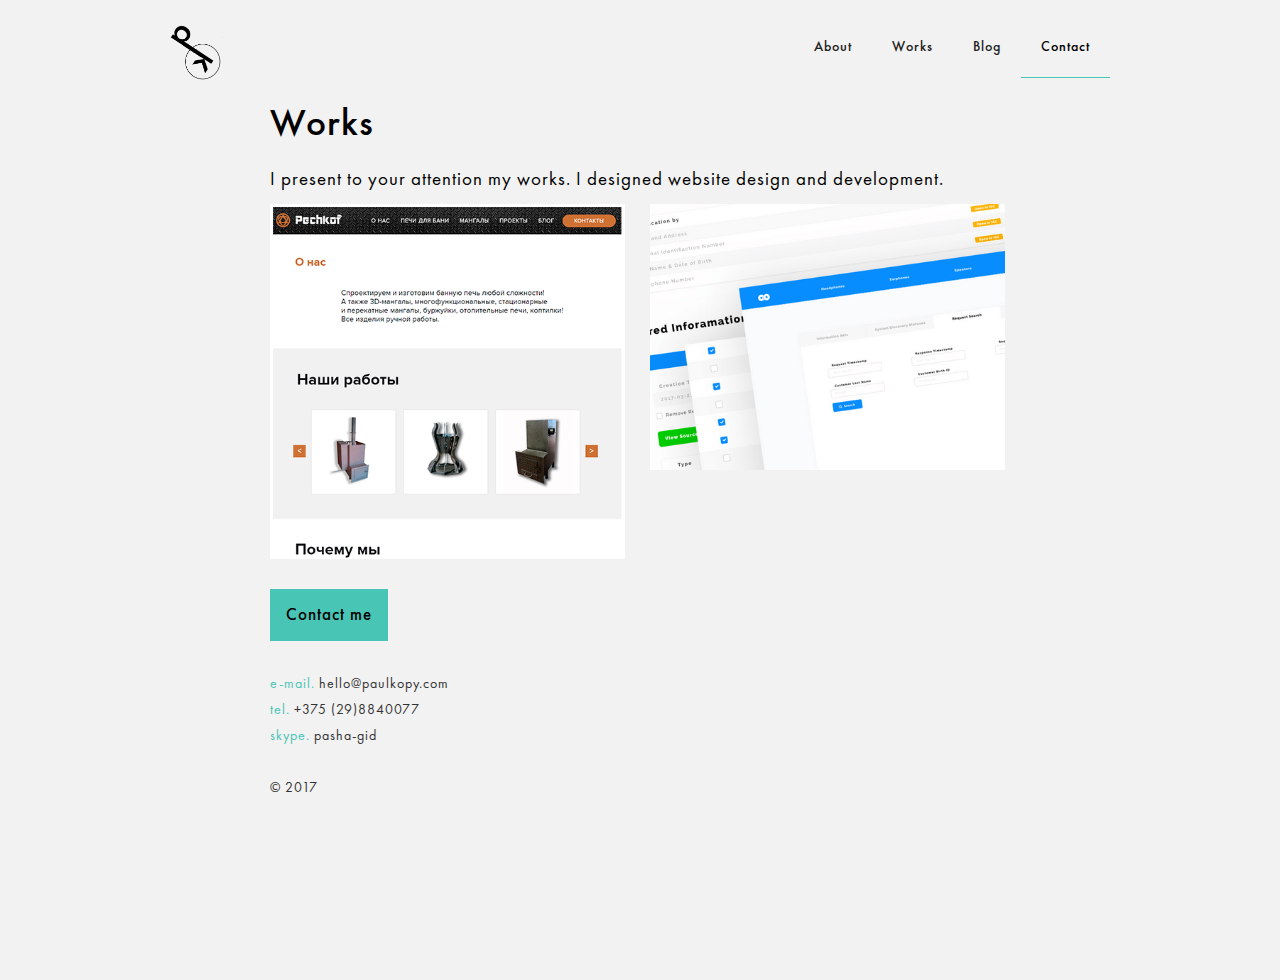
<file: portfolio/works.html>
<!DOCTYPE html>
<html data-wf-page="5a0b0db4d345d400015e6afa" data-wf-site="5a0858477244fc0001c37c8e">
<head>
  <meta charset="utf-8">
  <title>Works | Paul Kopylove - Front-end developer</title>
  <meta content="Works | Paul Kopylove - Front-end developer" property="og:title">
  <meta content="width=device-width, initial-scale=1" name="viewport">
  <link href="css/normalize.css" rel="stylesheet" type="text/css">
  <link href="css/flow.css" rel="stylesheet" type="text/css">
  <link href="css/paulkopy.css" rel="stylesheet" type="text/css">
  <!-- [if lt IE 9]><script src="https://cdnjs.cloudflare.com/ajax/libs/html5shiv/3.7.3/html5shiv.min.js" type="text/javascript"></script><![endif] -->
  <script type="text/javascript">!function(o,c){var n=c.documentElement,t=" w-mod-";n.className+=t+"js",("ontouchstart"in o||o.DocumentTouch&&c instanceof DocumentTouch)&&(n.className+=t+"touch")}(window,document);</script>
  <link href="images/Screenshot_2.png" rel="shortcut icon" type="image/x-icon">
  <link href="https://daks2k3a4ib2z.cloudfront.net/img/webclip.png" rel="apple-touch-icon">
</head>
<body class="body">
  <div class="top">
    <div class="top_main w-container">
      <div data-collapse="medium" data-animation="over-right" data-duration="400" class="navbar w-nav">
        <div class="container w-container"><a href="index.html" class="logo w-nav-brand"><img src="images/1111111111.png" width="53" class="image"></a>
          <nav role="navigation" class="menu w-nav-menu"><a href="about.html" class="nav-link w-nav-link">About</a><a class="nav-link w-nav-link">Works</a><a href="blog.html" class="nav-link w-nav-link">Blog</a><a href="contacts.html" class="nav-link-4 navcont w-nav-link">Contact</a></nav>
          <div class="menu-button w-nav-button">
            <div class="icon w-icon-nav-menu"></div>
          </div>
        </div>
      </div>
    </div>
  </div>
  <div class="section">
    <div class="sliber w-container">
      <h1 class="heading main-title">Works</h1>
      <p class="paragraph">I present to your attention my works. I designed website design and development.</p>
      <div class="row w-row">
        <div class="column w-col w-col-6"><a href="#" class="w-inline-block w-lightbox"><img src="images/2017-11-27_18-00-241.png" class="image-2"><script type="application/json" class="w-json">{
  "items": [
    {
      "type": "image",
      "_id": "5a1c2a5245a0eb000188b625",
      "fileName": "2017-11-27_18-00-24.png",
      "origFileName": "2017-11-27_18-00-24.png",
      "width": 1230,
      "height": 3487,
      "fileSize": 768615,
      "url": "images/2017-11-27_18-00-24.png"
    }
  ]
}</script></a></div>
        <div class="column-2 w-col w-col-6"><a href="#" class="w-inline-block w-lightbox"><img src="images/7.png" width="400" srcset="images/7-p-500.png 500w, images/7.png 800w" sizes="(max-width: 479px) 84vw, (max-width: 767px) 83vw, (max-width: 991px) 44vw, 355px" class="image-3"><script type="application/json" class="w-json">{
  "items": [
    {
      "type": "image",
      "_id": "5a0b48e8abeda80001dd95ed",
      "fileName": "7.png",
      "origFileName": "7.png",
      "width": 800,
      "height": 600,
      "fileSize": 101431,
      "url": "images/7.png"
    }
  ]
}</script></a></div>
      </div><a href="contacts.html" class="button main-botton w-button">Contact me</a></div>
  </div>
  <div class="sliber footer w-container">
    <div class="text-block-2"><span class="text-span">e-mail.</span> hello@paulkopy.com<br><span class="text-span-2">tel.</span> +375 (29)8840077<br><span class="text-span-3">skype.</span> pasha-gid<br><br><span>©</span> 2017</div>
  </div>
  <script src="https://ajax.googleapis.com/ajax/libs/jquery/2.2.0/jquery.min.js" type="text/javascript"></script>
  <script src="js/flow.js" type="text/javascript"></script>
  <!-- [if lte IE 9]><script src="https://cdnjs.cloudflare.com/ajax/libs/placeholders/3.0.2/placeholders.min.js"></script><![endif] -->
</body>
</html>
</file>
<file: pechkof/css/flow.css>
@font-face {
  font-family: 'webflow-icons';
  src: url([data-uri]) format('truetype'), url([data-uri]) format('woff');
  font-weight: normal;
  font-style: normal;
}
[class^="w-icon-"],
[class*=" w-icon-"] {
  font-family: 'webflow-icons';
  speak: none;
  font-style: normal;
  font-weight: normal;
  font-variant: normal;
  text-transform: none;
  line-height: 1;
  -webkit-font-smoothing: antialiased;
  -moz-osx-font-smoothing: grayscale;
}
.w-icon-slider-right:before {
  content: "\e600";
}
.w-icon-slider-left:before {
  content: "\e601";
}
.w-icon-nav-menu:before {
  content: "\e602";
}
.w-icon-arrow-down:before,
.w-icon-dropdown-toggle:before {
  content: "\e603";
}
* {
  -webkit-box-sizing: border-box;
  -moz-box-sizing: border-box;
  box-sizing: border-box;
}
html {
  height: 100%;
}
body {
  margin: 0;
  min-height: 100%;
  background-color: #fff;
  font-family: Arial, sans-serif;
  font-size: 14px;
  line-height: 20px;
  color: #333;
}
img {
  max-width: 100%;
  vertical-align: middle;
  display: inline-block;
}
html.w-mod-touch * {
  background-attachment: scroll !important;
}
.w-block {
  display: block;
}
.w-inline-block {
  max-width: 100%;
  display: inline-block;
}
.w-clearfix:before,
.w-clearfix:after {
  content: " ";
  display: table;
}
.w-clearfix:after {
  clear: both;
}
.w-hidden {
  display: none;
}
.w-button {
  display: inline-block;
  padding: 9px 15px;
  background-color: #3898EC;
  color: white;
  border: 0;
  line-height: inherit;
  text-decoration: none;
  cursor: pointer;
  border-radius: 0;
}
input.w-button {
  -webkit-appearance: button;
}
html[data-w-dynpage] [data-w-cloak] {
  color: transparent !important;
}
.w-webflow-badge,
.w-webflow-badge * {
  position: static;
  left: auto;
  top: auto;
  right: auto;
  bottom: auto;
  z-index: auto;
  display: block;
  visibility: visible;
  overflow: visible;
  overflow-x: visible;
  overflow-y: visible;
  box-sizing: border-box;
  width: auto;
  height: auto;
  max-height: none;
  max-width: none;
  min-height: 0;
  min-width: 0;
  margin: 0;
  padding: 0;
  float: none;
  clear: none;
  border: 0 none transparent;
  border-radius: 0;
  background: none;
  background-image: none;
  background-position: 0% 0%;
  background-size: auto auto;
  background-repeat: repeat;
  background-origin: padding-box;
  background-clip: border-box;
  background-attachment: scroll;
  background-color: transparent;
  box-shadow: none;
  opacity: 1.0;
  transform: none;
  transition: none;
  direction: ltr;
  font-family: inherit;
  font-weight: inherit;
  color: inherit;
  font-size: inherit;
  line-height: inherit;
  font-style: inherit;
  font-variant: inherit;
  text-align: inherit;
  letter-spacing: inherit;
  text-decoration: inherit;
  text-indent: 0;
  text-transform: inherit;
  list-style-type: disc;
  text-shadow: none;
  font-smoothing: auto;
  vertical-align: baseline;
  cursor: inherit;
  white-space: inherit;
  word-break: normal;
  word-spacing: normal;
  word-wrap: normal;
}
.w-webflow-badge {
  position: fixed !important;
  display: inline-block !important;
  visibility: visible !important;
  opacity: 1 !important;
  z-index: 2147483647 !important;
  top: auto !important;
  right: 12px !important;
  bottom: 12px !important;
  left: auto !important;
  color: #AAADB0 !important;
  background-color: #fff !important;
  border-radius: 3px !important;
  padding: 6px 8px 6px 6px !important;
  font-size: 12px !important;
  opacity: 1.0 !important;
  line-height: 14px !important;
  text-decoration: none !important;
  transform: none !important;
  margin: 0 !important;
  width: auto !important;
  height: auto !important;
  overflow: visible !important;
  white-space: nowrap;
  box-shadow: 0 0 0 1px rgba(0, 0, 0, 0.1), 0px 1px 3px rgba(0, 0, 0, 0.1);
}
.w-webflow-badge > img {
  display: inline-block !important;
  visibility: visible !important;
  opacity: 1 !important;
  vertical-align: middle !important;
}
h1,
h2,
h3,
h4,
h5,
h6 {
  font-weight: bold;
  margin-bottom: 10px;
}
h1 {
  font-size: 38px;
  line-height: 44px;
  margin-top: 20px;
}
h2 {
  font-size: 32px;
  line-height: 36px;
  margin-top: 20px;
}
h3 {
  font-size: 24px;
  line-height: 30px;
  margin-top: 20px;
}
h4 {
  font-size: 18px;
  line-height: 24px;
  margin-top: 10px;
}
h5 {
  font-size: 14px;
  line-height: 20px;
  margin-top: 10px;
}
h6 {
  font-size: 12px;
  line-height: 18px;
  margin-top: 10px;
}
p {
  margin-top: 0;
  margin-bottom: 10px;
}
blockquote {
  margin: 0 0 10px 0;
  padding: 10px 20px;
  border-left: 5px solid #E2E2E2;
  font-size: 18px;
  line-height: 22px;
}
figure {
  margin: 0;
  margin-bottom: 10px;
}
figcaption {
  margin-top: 5px;
  text-align: center;
}
ul,
ol {
  margin-top: 0px;
  margin-bottom: 10px;
  padding-left: 40px;
}
.w-list-unstyled {
  padding-left: 0;
  list-style: none;
}
.w-embed:before,
.w-embed:after {
  content: " ";
  display: table;
}
.w-embed:after {
  clear: both;
}
.w-video {
  width: 100%;
  position: relative;
  padding: 0;
}
.w-video iframe,
.w-video object,
.w-video embed {
  position: absolute;
  top: 0;
  left: 0;
  width: 100%;
  height: 100%;
}
fieldset {
  padding: 0;
  margin: 0;
  border: 0;
}
button,
html input[type="button"],
input[type="reset"] {
  border: 0;
  cursor: pointer;
  -webkit-appearance: button;
}
.w-form {
  margin: 0 0 15px;
}
.w-form-done {
  display: none;
  padding: 20px;
  text-align: center;
  background-color: #dddddd;
}
.w-form-fail {
  display: none;
  margin-top: 10px;
  padding: 10px;
  background-color: #ffdede;
}
label {
  display: block;
  margin-bottom: 5px;
  font-weight: bold;
}
.w-input,
.w-select {
  display: block;
  width: 100%;
  height: 38px;
  padding: 8px 12px;
  margin-bottom: 10px;
  font-size: 14px;
  line-height: 1.428571429;
  color: #333333;
  vertical-align: middle;
  background-color: #ffffff;
  border: 1px solid #cccccc;
}
.w-input:-moz-placeholder,
.w-select:-moz-placeholder {
  color: #999;
}
.w-input::-moz-placeholder,
.w-select::-moz-placeholder {
  color: #999;
  opacity: 1;
}
.w-input:-ms-input-placeholder,
.w-select:-ms-input-placeholder {
  color: #999;
}
.w-input::-webkit-input-placeholder,
.w-select::-webkit-input-placeholder {
  color: #999;
}
.w-input:focus,
.w-select:focus {
  border-color: #3898EC;
  outline: 0;
}
.w-input[disabled],
.w-select[disabled],
.w-input[readonly],
.w-select[readonly],
fieldset[disabled] .w-input,
fieldset[disabled] .w-select {
  cursor: not-allowed;
  background-color: #eeeeee;
}
textarea.w-input,
textarea.w-select {
  height: auto;
}
.w-select {
  background-image: -webkit-linear-gradient(white 0%, #f3f3f3 100%);
  background-image: linear-gradient(white 0%, #f3f3f3 100%);
}
.w-select[multiple] {
  height: auto;
}
.w-form-label {
  display: inline-block;
  cursor: pointer;
  font-weight: normal;
  margin-bottom: 0px;
}
.w-checkbox,
.w-radio {
  display: block;
  margin-bottom: 5px;
  padding-left: 20px;
}
.w-checkbox:before,
.w-radio:before,
.w-checkbox:after,
.w-radio:after {
  content: " ";
  display: table;
}
.w-checkbox:after,
.w-radio:after {
  clear: both;
}
.w-checkbox-input,
.w-radio-input {
  margin: 4px 0 0;
  margin-top: 1px \9;
  line-height: normal;
  float: left;
  margin-left: -20px;
}
.w-radio-input {
  margin-top: 3px;
}
.w-container {
  margin-left: auto;
  margin-right: auto;
  max-width: 940px;
}
.w-container:before,
.w-container:after {
  content: " ";
  display: table;
}
.w-container:after {
  clear: both;
}
.w-container .w-row {
  margin-left: -10px;
  margin-right: -10px;
}
.w-row:before,
.w-row:after {
  content: " ";
  display: table;
}
.w-row:after {
  clear: both;
}
.w-row .w-row {
  margin-left: 0;
  margin-right: 0;
}
.w-col {
  position: relative;
  float: left;
  width: 100%;
  min-height: 1px;
  padding-left: 10px;
  padding-right: 10px;
}
.w-col .w-col {
  padding-left: 0;
  padding-right: 0;
}
.w-col-1 {
  width: 8.33333333%;
}
.w-col-2 {
  width: 16.66666667%;
}
.w-col-3 {
  width: 25%;
}
.w-col-4 {
  width: 33.33333333%;
}
.w-col-5 {
  width: 41.66666667%;
}
.w-col-6 {
  width: 50%;
}
.w-col-7 {
  width: 58.33333333%;
}
.w-col-8 {
  width: 66.66666667%;
}
.w-col-9 {
  width: 75%;
}
.w-col-10 {
  width: 83.33333333%;
}
.w-col-11 {
  width: 91.66666667%;
}
.w-col-12 {
  width: 100%;
}
.w-hidden-main {
  display: none !important;
}
@media screen and (max-width: 991px) {
  .w-container {
    max-width: 728px;
  }
  .w-hidden-main {
    display: inherit !important;
  }
  .w-hidden-medium {
    display: none !important;
  }
  .w-col-medium-1 {
    width: 8.33333333%;
  }
  .w-col-medium-2 {
    width: 16.66666667%;
  }
  .w-col-medium-3 {
    width: 25%;
  }
  .w-col-medium-4 {
    width: 33.33333333%;
  }
  .w-col-medium-5 {
    width: 41.66666667%;
  }
  .w-col-medium-6 {
    width: 50%;
  }
  .w-col-medium-7 {
    width: 58.33333333%;
  }
  .w-col-medium-8 {
    width: 66.66666667%;
  }
  .w-col-medium-9 {
    width: 75%;
  }
  .w-col-medium-10 {
    width: 83.33333333%;
  }
  .w-col-medium-11 {
    width: 91.66666667%;
  }
  .w-col-medium-12 {
    width: 100%;
  }
  .w-col-stack {
    width: 100%;
    left: auto;
    right: auto;
  }
}
@media screen and (max-width: 767px) {
  .w-hidden-main {
    display: inherit !important;
  }
  .w-hidden-medium {
    display: inherit !important;
  }
  .w-hidden-small {
    display: none !important;
  }
  .w-row,
  .w-container .w-row {
    margin-left: 0;
    margin-right: 0;
  }
  .w-col {
    width: 100%;
    left: auto;
    right: auto;
  }
  .w-col-small-1 {
    width: 8.33333333%;
  }
  .w-col-small-2 {
    width: 16.66666667%;
  }
  .w-col-small-3 {
    width: 25%;
  }
  .w-col-small-4 {
    width: 33.33333333%;
  }
  .w-col-small-5 {
    width: 41.66666667%;
  }
  .w-col-small-6 {
    width: 50%;
  }
  .w-col-small-7 {
    width: 58.33333333%;
  }
  .w-col-small-8 {
    width: 66.66666667%;
  }
  .w-col-small-9 {
    width: 75%;
  }
  .w-col-small-10 {
    width: 83.33333333%;
  }
  .w-col-small-11 {
    width: 91.66666667%;
  }
  .w-col-small-12 {
    width: 100%;
  }
}
@media screen and (max-width: 479px) {
  .w-container {
    max-width: none;
  }
  .w-hidden-main {
    display: inherit !important;
  }
  .w-hidden-medium {
    display: inherit !important;
  }
  .w-hidden-small {
    display: inherit !important;
  }
  .w-hidden-tiny {
    display: none !important;
  }
  .w-col {
    width: 100%;
  }
  .w-col-tiny-1 {
    width: 8.33333333%;
  }
  .w-col-tiny-2 {
    width: 16.66666667%;
  }
  .w-col-tiny-3 {
    width: 25%;
  }
  .w-col-tiny-4 {
    width: 33.33333333%;
  }
  .w-col-tiny-5 {
    width: 41.66666667%;
  }
  .w-col-tiny-6 {
    width: 50%;
  }
  .w-col-tiny-7 {
    width: 58.33333333%;
  }
  .w-col-tiny-8 {
    width: 66.66666667%;
  }
  .w-col-tiny-9 {
    width: 75%;
  }
  .w-col-tiny-10 {
    width: 83.33333333%;
  }
  .w-col-tiny-11 {
    width: 91.66666667%;
  }
  .w-col-tiny-12 {
    width: 100%;
  }
}
.w-widget {
  position: relative;
}
.w-widget-map {
  width: 100%;
  height: 400px;
}
.w-widget-map label {
  width: auto;
  display: inline;
}
.w-widget-map img {
  max-width: inherit;
}
.w-widget-map .gm-style-iw {
  width: 90% !important;
  height: auto !important;
  top: 7px !important;
  left: 6% !important;
  display: inline;
  text-align: center;
  overflow: hidden;
}
.w-widget-map .gm-style-iw + div {
  display: none;
}
.w-widget-twitter {
  overflow: hidden;
}
.w-widget-twitter-count-shim {
  display: inline-block;
  vertical-align: top;
  position: relative;
  width: 28px;
  height: 20px;
  text-align: center;
  background: white;
  border: #758696 solid 1px;
  border-radius: 3px;
}
.w-widget-twitter-count-shim * {
  pointer-events: none;
  -webkit-user-select: none;
  -moz-user-select: none;
  -ms-user-select: none;
  user-select: none;
}
.w-widget-twitter-count-shim .w-widget-twitter-count-inner {
  position: relative;
  font-size: 15px;
  line-height: 12px;
  text-align: center;
  color: #999;
  font-family: serif;
}
.w-widget-twitter-count-shim .w-widget-twitter-count-clear {
  position: relative;
  display: block;
}
.w-widget-twitter-count-shim.w--large {
  width: 36px;
  height: 28px;
  margin-left: 7px;
}
.w-widget-twitter-count-shim.w--large .w-widget-twitter-count-inner {
  font-size: 18px;
  line-height: 18px;
}
.w-widget-twitter-count-shim:not(.w--vertical) {
  margin-left: 5px;
  margin-right: 8px;
}
.w-widget-twitter-count-shim:not(.w--vertical).w--large {
  margin-left: 6px;
}
.w-widget-twitter-count-shim:not(.w--vertical):before,
.w-widget-twitter-count-shim:not(.w--vertical):after {
  top: 50%;
  left: 0;
  border: solid transparent;
  content: " ";
  height: 0;
  width: 0;
  position: absolute;
  pointer-events: none;
}
.w-widget-twitter-count-shim:not(.w--vertical):before {
  border-color: rgba(117, 134, 150, 0);
  border-right-color: #5d6c7b;
  border-width: 4px;
  margin-left: -9px;
  margin-top: -4px;
}
.w-widget-twitter-count-shim:not(.w--vertical).w--large:before {
  border-width: 5px;
  margin-left: -10px;
  margin-top: -5px;
}
.w-widget-twitter-count-shim:not(.w--vertical):after {
  border-color: rgba(255, 255, 255, 0);
  border-right-color: white;
  border-width: 4px;
  margin-left: -8px;
  margin-top: -4px;
}
.w-widget-twitter-count-shim:not(.w--vertical).w--large:after {
  border-width: 5px;
  margin-left: -9px;
  margin-top: -5px;
}
.w-widget-twitter-count-shim.w--vertical {
  width: 61px;
  height: 33px;
  margin-bottom: 8px;
}
.w-widget-twitter-count-shim.w--vertical:before,
.w-widget-twitter-count-shim.w--vertical:after {
  top: 100%;
  left: 50%;
  border: solid transparent;
  content: " ";
  height: 0;
  width: 0;
  position: absolute;
  pointer-events: none;
}
.w-widget-twitter-count-shim.w--vertical:before {
  border-color: rgba(117, 134, 150, 0);
  border-top-color: #5d6c7b;
  border-width: 5px;
  margin-left: -5px;
}
.w-widget-twitter-count-shim.w--vertical:after {
  border-color: rgba(255, 255, 255, 0);
  border-top-color: white;
  border-width: 4px;
  margin-left: -4px;
}
.w-widget-twitter-count-shim.w--vertical .w-widget-twitter-count-inner {
  font-size: 18px;
  line-height: 22px;
}
.w-widget-twitter-count-shim.w--vertical.w--large {
  width: 76px;
}
.w-widget-gplus {
  overflow: hidden;
}
.w-background-video {
  position: relative;
  overflow: hidden;
  height: 500px;
  color: white;
}
.w-background-video > video {
  background-size: cover;
  background-position: 50% 50%;
  position: absolute;
  right: -100%;
  bottom: -100%;
  top: -100%;
  left: -100%;
  margin: auto;
  min-width: 100%;
  min-height: 100%;
  z-index: -100;
}
.w-background-video > video::-webkit-media-controls-start-playback-button {
  display: none !important;
  -webkit-appearance: none;
}
.w-slider {
  position: relative;
  height: 300px;
  text-align: center;
  background: #dddddd;
  clear: both;
  -webkit-tap-highlight-color: rgba(0, 0, 0, 0);
  tap-highlight-color: rgba(0, 0, 0, 0);
}
.w-slider-mask {
  position: relative;
  display: block;
  overflow: hidden;
  z-index: 1;
  left: 0;
  right: 0;
  height: 100%;
  white-space: nowrap;
}
.w-slide {
  position: relative;
  display: inline-block;
  vertical-align: top;
  width: 100%;
  height: 100%;
  white-space: normal;
  text-align: left;
}
.w-slider-nav {
  position: absolute;
  z-index: 2;
  top: auto;
  right: 0;
  bottom: 0;
  left: 0;
  margin: auto;
  padding-top: 10px;
  height: 40px;
  text-align: center;
  -webkit-tap-highlight-color: rgba(0, 0, 0, 0);
  tap-highlight-color: rgba(0, 0, 0, 0);
}
.w-slider-nav.w-round > div {
  border-radius: 100%;
}
.w-slider-nav.w-num > div {
  width: auto;
  height: auto;
  padding: 0.2em 0.5em;
  font-size: inherit;
  line-height: inherit;
}
.w-slider-nav.w-shadow > div {
  box-shadow: 0 0 3px rgba(51, 51, 51, 0.4);
}
.w-slider-nav-invert {
  color: #fff;
}
.w-slider-nav-invert > div {
  background-color: rgba(34, 34, 34, 0.4);
}
.w-slider-nav-invert > div.w-active {
  background-color: #222;
}
.w-slider-dot {
  position: relative;
  display: inline-block;
  width: 1em;
  height: 1em;
  background-color: rgba(255, 255, 255, 0.4);
  cursor: pointer;
  margin: 0 3px 0.5em;
  transition: background-color 100ms, color 100ms;
}
.w-slider-dot.w-active {
  background-color: #fff;
}
.w-slider-arrow-left,
.w-slider-arrow-right {
  position: absolute;
  width: 80px;
  top: 0;
  right: 0;
  bottom: 0;
  left: 0;
  margin: auto;
  cursor: pointer;
  overflow: hidden;
  color: white;
  font-size: 40px;
  -webkit-tap-highlight-color: rgba(0, 0, 0, 0);
  tap-highlight-color: rgba(0, 0, 0, 0);
  -webkit-user-select: none;
  -moz-user-select: none;
  -ms-user-select: none;
  user-select: none;
}
.w-slider-arrow-left [class^="w-icon-"],
.w-slider-arrow-right [class^="w-icon-"],
.w-slider-arrow-left [class*=" w-icon-"],
.w-slider-arrow-right [class*=" w-icon-"] {
  position: absolute;
}
.w-slider-arrow-left {
  z-index: 3;
  right: auto;
}
.w-slider-arrow-right {
  z-index: 4;
  left: auto;
}
.w-icon-slider-left,
.w-icon-slider-right {
  top: 0;
  right: 0;
  bottom: 0;
  left: 0;
  margin: auto;
  width: 1em;
  height: 1em;
}
.w-dropdown {
  display: inline-block;
  position: relative;
  text-align: left;
  margin-left: auto;
  margin-right: auto;
  z-index: 900;
}
.w-dropdown-btn,
.w-dropdown-toggle,
.w-dropdown-link {
  position: relative;
  vertical-align: top;
  text-decoration: none;
  color: #222222;
  padding: 20px;
  text-align: left;
  margin-left: auto;
  margin-right: auto;
  white-space: nowrap;
}
.w-dropdown-toggle {
  -webkit-user-select: none;
  -moz-user-select: none;
  -ms-user-select: none;
  user-select: none;
  display: inline-block;
  cursor: pointer;
  padding-right: 40px;
}
.w-icon-dropdown-toggle {
  position: absolute;
  top: 0;
  right: 0;
  bottom: 0;
  margin: auto;
  margin-right: 20px;
  width: 1em;
  height: 1em;
}
.w-dropdown-list {
  position: absolute;
  background: #dddddd;
  display: none;
  min-width: 100%;
}
.w-dropdown-list.w--open {
  display: block;
}
.w-dropdown-link {
  padding: 10px 20px;
  display: block;
  color: #222222;
}
.w-dropdown-link.w--current {
  color: #0082f3;
}
.w-nav[data-collapse="all"] .w-dropdown,
.w-nav[data-collapse="all"] .w-dropdown-toggle {
  display: block;
}
.w-nav[data-collapse="all"] .w-dropdown-list {
  position: static;
}
@media screen and (max-width: 991px) {
  .w-nav[data-collapse="medium"] .w-dropdown,
  .w-nav[data-collapse="medium"] .w-dropdown-toggle {
    display: block;
  }
  .w-nav[data-collapse="medium"] .w-dropdown-list {
    position: static;
  }
}
@media screen and (max-width: 767px) {
  .w-nav[data-collapse="small"] .w-dropdown,
  .w-nav[data-collapse="small"] .w-dropdown-toggle {
    display: block;
  }
  .w-nav[data-collapse="small"] .w-dropdown-list {
    position: static;
  }
  .w-nav-brand {
    padding-left: 10px;
  }
}
@media screen and (max-width: 479px) {
  .w-nav[data-collapse="tiny"] .w-dropdown,
  .w-nav[data-collapse="tiny"] .w-dropdown-toggle {
    display: block;
  }
  .w-nav[data-collapse="tiny"] .w-dropdown-list {
    position: static;
  }
}
/**
 * ## Note
 * Safari (on both iOS and OS X) does not handle viewport units (vh, vw) well.
 * For example percentage units do not work on descendants of elements that
 * have any dimensions expressed in viewport units. It also doesn’t handle them at
 * all in `calc()`.
 */
/**
 * Wrapper around all lightbox elements
 *
 * 1. Since the lightbox can receive focus, IE also gives it an outline.
 * 2. Fixes flickering on Chrome when a transition is in progress
 *    underneath the lightbox.
 */
.w-lightbox-backdrop {
  color: #000;
  cursor: auto;
  font-family: serif;
  font-size: medium;
  font-style: normal;
  font-variant: normal;
  font-weight: normal;
  letter-spacing: normal;
  line-height: normal;
  list-style: disc;
  text-align: start;
  text-indent: 0;
  text-shadow: none;
  text-transform: none;
  visibility: visible;
  white-space: normal;
  word-break: normal;
  word-spacing: normal;
  word-wrap: normal;
  position: fixed;
  top: 0;
  right: 0;
  bottom: 0;
  left: 0;
  color: #fff;
  font-family: "Helvetica Neue", Helvetica, Ubuntu, "Segoe UI", Verdana, sans-serif;
  font-size: 17px;
  line-height: 1.2;
  font-weight: 300;
  text-align: center;
  background: rgba(0, 0, 0, 0.9);
  z-index: 2000;
  outline: 0;
  /* 1 */
  opacity: 0;
  -webkit-user-select: none;
  -moz-user-select: none;
  -ms-user-select: none;
  -webkit-tap-highlight-color: transparent;
  -webkit-transform: translate(0, 0);
  /* 2 */
}
/**
 * Neat trick to bind the rubberband effect to our canvas instead of the whole
 * document on iOS. It also prevents a bug that causes the document underneath to scroll.
 */
.w-lightbox-backdrop,
.w-lightbox-container {
  height: 100%;
  overflow: auto;
  -webkit-overflow-scrolling: touch;
}
.w-lightbox-content {
  position: relative;
  height: 100vh;
  overflow: hidden;
}
.w-lightbox-view {
  position: absolute;
  width: 100vw;
  height: 100vh;
  opacity: 0;
}
.w-lightbox-view:before {
  content: "";
  height: 100vh;
}
/* .w-lightbox-content */
.w-lightbox-group,
.w-lightbox-group .w-lightbox-view,
.w-lightbox-group .w-lightbox-view:before {
  height: 86vh;
}
.w-lightbox-frame,
.w-lightbox-view:before {
  display: inline-block;
  vertical-align: middle;
}
/*
 * 1. Remove default margin set by user-agent on the <figure> element.
 */
.w-lightbox-figure {
  position: relative;
  margin: 0;
  /* 1 */
}
.w-lightbox-group .w-lightbox-figure {
  cursor: pointer;
}
/**
 * IE adds image dimensions as width and height attributes on the IMG tag,
 * but we need both width and height to be set to auto to enable scaling.
 */
.w-lightbox-img {
  width: auto;
  height: auto;
  max-width: none;
}
/**
 * 1. Reset if style is set by user on "All Images"
 */
.w-lightbox-image {
  display: block;
  float: none;
  /* 1 */
  max-width: 100vw;
  max-height: 100vh;
}
.w-lightbox-group .w-lightbox-image {
  max-height: 86vh;
}
.w-lightbox-caption {
  position: absolute;
  right: 0;
  bottom: 0;
  left: 0;
  padding: .5em 1em;
  background: rgba(0, 0, 0, 0.4);
  text-align: left;
  text-overflow: ellipsis;
  white-space: nowrap;
  overflow: hidden;
}
.w-lightbox-embed {
  position: absolute;
  top: 0;
  right: 0;
  bottom: 0;
  left: 0;
  width: 100%;
  height: 100%;
}
.w-lightbox-control {
  position: absolute;
  top: 0;
  width: 4em;
  background-size: 24px;
  background-repeat: no-repeat;
  background-position: center;
  cursor: pointer;
  -webkit-transition: all .3s;
  transition: all .3s;
}
.w-lightbox-left {
  display: none;
  bottom: 0;
  left: 0;
  /* <svg xmlns="http://www.w3.org/2000/svg" viewBox="-20 0 24 40" width="24" height="40"><g transform="rotate(45)"><path d="m0 0h5v23h23v5h-28z" opacity=".4"/><path d="m1 1h3v23h23v3h-26z" fill="#fff"/></g></svg> */
  background-image: url("[data-uri]");
}
.w-lightbox-right {
  display: none;
  right: 0;
  bottom: 0;
  /* <svg xmlns="http://www.w3.org/2000/svg" viewBox="-4 0 24 40" width="24" height="40"><g transform="rotate(45)"><path d="m0-0h28v28h-5v-23h-23z" opacity=".4"/><path d="m1 1h26v26h-3v-23h-23z" fill="#fff"/></g></svg> */
  background-image: url("[data-uri]");
}
/*
 * Without specifying the with and height inside the SVG, all versions of IE render the icon too small.
 * The bug does not seem to manifest itself if the elements are tall enough such as the above arrows.
 * (http://stackoverflow.com/questions/16092114/background-size-differs-in-internet-explorer)
 */
.w-lightbox-close {
  right: 0;
  height: 2.6em;
  /* <svg xmlns="http://www.w3.org/2000/svg" viewBox="-4 0 18 17" width="18" height="17"><g transform="rotate(45)"><path d="m0 0h7v-7h5v7h7v5h-7v7h-5v-7h-7z" opacity=".4"/><path d="m1 1h7v-7h3v7h7v3h-7v7h-3v-7h-7z" fill="#fff"/></g></svg> */
  background-image: url("[data-uri]");
  background-size: 18px;
}
/**
 * 1. All IE versions add extra space at the bottom without this.
 */
.w-lightbox-strip {
  position: absolute;
  bottom: 0;
  left: 0;
  right: 0;
  padding: 0 1vh;
  line-height: 0;
  /* 1 */
  white-space: nowrap;
  overflow-x: auto;
  overflow-y: hidden;
}
/*
 * 1. We use content-box to avoid having to do `width: calc(10vh + 2vw)`
 *    which doesn’t work in Safari anyway.
 * 2. Chrome renders images pixelated when switching to GPU. Making sure
 *    the parent is also rendered on the GPU (by setting translate3d for
 *    example) fixes this behavior.
 */
.w-lightbox-item {
  display: inline-block;
  width: 10vh;
  padding: 2vh 1vh;
  box-sizing: content-box;
  /* 1 */
  cursor: pointer;
  -webkit-transform: translate3d(0, 0, 0);
  /* 2 */
}
.w-lightbox-active {
  opacity: .3;
}
.w-lightbox-thumbnail {
  position: relative;
  height: 10vh;
  background: #222;
  overflow: hidden;
}
.w-lightbox-thumbnail-image {
  position: absolute;
  top: 0;
  left: 0;
}
.w-lightbox-thumbnail .w-lightbox-tall {
  top: 50%;
  width: 100%;
  -webkit-transform: translate(0, -50%);
  -ms-transform: translate(0, -50%);
  transform: translate(0, -50%);
}
.w-lightbox-thumbnail .w-lightbox-wide {
  left: 50%;
  height: 100%;
  -webkit-transform: translate(-50%, 0);
  -ms-transform: translate(-50%, 0);
  transform: translate(-50%, 0);
}
/*
 * Spinner
 *
 * Absolute pixel values are used to avoid rounding errors that would cause
 * the white spinning element to be misaligned with the track.
 */
.w-lightbox-spinner {
  position: absolute;
  top: 50%;
  left: 50%;
  box-sizing: border-box;
  width: 40px;
  height: 40px;
  margin-top: -20px;
  margin-left: -20px;
  border: 5px solid rgba(0, 0, 0, 0.4);
  border-radius: 50%;
  -webkit-animation: spin .8s infinite linear;
  animation: spin .8s infinite linear;
}
.w-lightbox-spinner:after {
  content: "";
  position: absolute;
  top: -4px;
  right: -4px;
  bottom: -4px;
  left: -4px;
  border: 3px solid transparent;
  border-bottom-color: #fff;
  border-radius: 50%;
}
/*
 * Utility classes
 */
.w-lightbox-hide {
  display: none;
}
.w-lightbox-noscroll {
  overflow: hidden;
}
@media (min-width: 768px) {
  .w-lightbox-content {
    height: 96vh;
    margin-top: 2vh;
  }
  .w-lightbox-view,
  .w-lightbox-view:before {
    height: 96vh;
  }
  /* .w-lightbox-content */
  .w-lightbox-group,
  .w-lightbox-group .w-lightbox-view,
  .w-lightbox-group .w-lightbox-view:before {
    height: 84vh;
  }
  .w-lightbox-image {
    max-width: 96vw;
    max-height: 96vh;
  }
  .w-lightbox-group .w-lightbox-image {
    max-width: 82.3vw;
    max-height: 84vh;
  }
  .w-lightbox-left,
  .w-lightbox-right {
    display: block;
    opacity: .5;
  }
  .w-lightbox-close {
    opacity: .8;
  }
  .w-lightbox-control:hover {
    opacity: 1;
  }
}
.w-lightbox-inactive,
.w-lightbox-inactive:hover {
  opacity: 0;
}
.w-richtext:before,
.w-richtext:after {
  content: " ";
  display: table;
}
.w-richtext:after {
  clear: both;
}
.w-richtext ol,
.w-richtext ul {
  overflow: hidden;
}
.w-richtext .w-richtext-figure-selected.w-richtext-figure-type-video div:before,
.w-richtext .w-richtext-figure-selected[data-rt-type="video"] div:before {
  outline: 2px solid #2895f7;
}
.w-richtext .w-richtext-figure-selected.w-richtext-figure-type-image div,
.w-richtext .w-richtext-figure-selected[data-rt-type="image"] div {
  outline: 2px solid #2895f7;
}
.w-richtext figure.w-richtext-figure-type-video > div:before,
.w-richtext figure[data-rt-type="video"] > div:before {
  content: '';
  position: absolute;
  display: none;
  left: 0;
  top: 0;
  right: 0;
  bottom: 0;
  z-index: 1;
}
.w-richtext figure {
  position: relative;
  max-width: 60%;
}
.w-richtext figure > div:before {
  cursor: default!important;
}
.w-richtext figure img {
  width: 100%;
}
.w-richtext figure figcaption.w-richtext-figcaption-placeholder {
  opacity: 0.6;
}
.w-richtext figure div {
  /* fix incorrectly sized selection border in the data manager */
  font-size: 0px;
  color: transparent;
}
.w-richtext figure.w-richtext-figure-type-image,
.w-richtext figure[data-rt-type="image"] {
  display: table;
}
.w-richtext figure.w-richtext-figure-type-image > div,
.w-richtext figure[data-rt-type="image"] > div {
  display: inline-block;
}
.w-richtext figure.w-richtext-figure-type-image > figcaption,
.w-richtext figure[data-rt-type="image"] > figcaption {
  display: table-caption;
  caption-side: bottom;
}
.w-richtext figure.w-richtext-figure-type-video,
.w-richtext figure[data-rt-type="video"] {
  width: 60%;
  height: 0;
}
.w-richtext figure.w-richtext-figure-type-video iframe,
.w-richtext figure[data-rt-type="video"] iframe {
  position: absolute;
  top: 0;
  left: 0;
  width: 100%;
  height: 100%;
}
.w-richtext figure.w-richtext-figure-type-video > div,
.w-richtext figure[data-rt-type="video"] > div {
  width: 100%;
}
.w-richtext figure.w-richtext-align-center {
  margin-right: auto;
  margin-left: auto;
  clear: both;
}
.w-richtext figure.w-richtext-align-center.w-richtext-figure-type-image > div,
.w-richtext figure.w-richtext-align-center[data-rt-type="image"] > div {
  max-width: 100%;
}
.w-richtext figure.w-richtext-align-normal {
  clear: both;
}
.w-richtext figure.w-richtext-align-fullwidth {
  width: 100%;
  max-width: 100%;
  text-align: center;
  clear: both;
  display: block;
  margin-right: auto;
  margin-left: auto;
}
.w-richtext figure.w-richtext-align-fullwidth > div {
  display: inline-block;
  /* padding-bottom is used for aspect ratios in video figures
      we want the div to inherit that so hover/selection borders in the designer-canvas
      fit right*/
  padding-bottom: inherit;
}
.w-richtext figure.w-richtext-align-fullwidth > figcaption {
  display: block;
}
.w-richtext figure.w-richtext-align-floatleft {
  float: left;
  margin-right: 15px;
  clear: none;
}
.w-richtext figure.w-richtext-align-floatright {
  float: right;
  margin-left: 15px;
  clear: none;
}
.w-nav {
  position: relative;
  background: #dddddd;
  z-index: 1000;
}
.w-nav:before,
.w-nav:after {
  content: " ";
  display: table;
}
.w-nav:after {
  clear: both;
}
.w-nav-brand {
  position: relative;
  float: left;
  text-decoration: none;
  color: #333333;
}
.w-nav-link {
  position: relative;
  display: inline-block;
  vertical-align: top;
  text-decoration: none;
  color: #222222;
  padding: 20px;
  text-align: left;
  margin-left: auto;
  margin-right: auto;
}
.w-nav-link.w--current {
  color: #0082f3;
}
.w-nav-menu {
  position: relative;
  float: right;
}
.w--nav-menu-open {
  display: block !important;
  position: absolute;
  top: 100%;
  left: 0;
  right: 0;
  background: #C8C8C8;
  text-align: center;
  overflow: visible;
  min-width: 200px;
}
.w--nav-link-open {
  display: block;
  position: relative;
}
.w-nav-overlay {
  position: absolute;
  overflow: hidden;
  display: none;
  top: 100%;
  left: 0;
  right: 0;
  width: 100%;
}
.w-nav-overlay .w--nav-menu-open {
  top: 0;
}
.w-nav[data-animation="over-left"] .w-nav-overlay {
  width: auto;
}
.w-nav[data-animation="over-left"] .w-nav-overlay,
.w-nav[data-animation="over-left"] .w--nav-menu-open {
  right: auto;
  z-index: 1;
  top: 0;
}
.w-nav[data-animation="over-right"] .w-nav-overlay {
  width: auto;
}
.w-nav[data-animation="over-right"] .w-nav-overlay,
.w-nav[data-animation="over-right"] .w--nav-menu-open {
  left: auto;
  z-index: 1;
  top: 0;
}
.w-nav-button {
  position: relative;
  float: right;
  padding: 18px;
  font-size: 24px;
  display: none;
  cursor: pointer;
  -webkit-tap-highlight-color: rgba(0, 0, 0, 0);
  tap-highlight-color: rgba(0, 0, 0, 0);
  -webkit-user-select: none;
  -moz-user-select: none;
  -ms-user-select: none;
  user-select: none;
}
.w-nav-button.w--open {
  background-color: #C8C8C8;
  color: white;
}
.w-nav[data-collapse="all"] .w-nav-menu {
  display: none;
}
.w-nav[data-collapse="all"] .w-nav-button {
  display: block;
}
@media screen and (max-width: 991px) {
  .w-nav[data-collapse="medium"] .w-nav-menu {
    display: none;
  }
  .w-nav[data-collapse="medium"] .w-nav-button {
    display: block;
  }
}
@media screen and (max-width: 767px) {
  .w-nav[data-collapse="small"] .w-nav-menu {
    display: none;
  }
  .w-nav[data-collapse="small"] .w-nav-button {
    display: block;
  }
  .w-nav-brand {
    padding-left: 10px;
  }
}
@media screen and (max-width: 479px) {
  .w-nav[data-collapse="tiny"] .w-nav-menu {
    display: none;
  }
  .w-nav[data-collapse="tiny"] .w-nav-button {
    display: block;
  }
}
.w-tabs {
  position: relative;
}
.w-tabs:before,
.w-tabs:after {
  content: " ";
  display: table;
}
.w-tabs:after {
  clear: both;
}
.w-tab-menu {
  position: relative;
}
.w-tab-link {
  position: relative;
  display: inline-block;
  vertical-align: top;
  text-decoration: none;
  padding: 9px 30px;
  text-align: left;
  cursor: pointer;
  color: #222222;
  background-color: #dddddd;
}
.w-tab-link.w--current {
  background-color: #C8C8C8;
}
.w-tab-content {
  position: relative;
  display: block;
  overflow: hidden;
}
.w-tab-pane {
  position: relative;
  display: none;
}
.w--tab-active {
  display: block;
}
@media screen and (max-width: 479px) {
  .w-tab-link {
    display: block;
  }
}
.w-ix-emptyfix:after {
  content: "";
}
@keyframes spin {
  0% {
    transform: rotate(0deg);
  }
  100% {
    transform: rotate(360deg);
  }
}
.w-dyn-empty {
  padding: 10px;
  background-color: #dddddd;
}
.w-dyn-bind-empty {
  display: none !important;
}
.w-condition-invisible {
  display: none !important;
}
</file>
<file: pechkof/css/pechkof.css>
body {
  font-family: Arial, 'Helvetica Neue', Helvetica, sans-serif;
  color: #333;
  font-size: 14px;
  line-height: 20px;
}

h1 {
  margin-top: 20px;
  margin-bottom: 10px;
  font-family: 'Proxima nova webfont', sans-serif;
  color: #ba703b;
  font-size: 38px;
  line-height: 44px;
  font-weight: 700;
}

h2 {
  margin-top: 20px;
  margin-bottom: 10px;
  font-family: 'Proxima nova webfont', sans-serif;
  color: #ba703b;
  font-size: 27px;
  line-height: 36px;
  font-weight: 700;
}

h4 {
  margin-top: 10px;
  margin-bottom: 10px;
  font-family: 'Proxima nova webfont', sans-serif;
  font-size: 18px;
  line-height: 24px;
  font-weight: 700;
}

p {
  margin-bottom: 10px;
  padding-right: 0px;
  padding-left: 0px;
  font-family: 'Proxima nova webfont', sans-serif;
  line-height: 22px;
}

a {
  color: #ba703b;
  text-decoration: underline;
}

strong {
  font-weight: bold;
}

.top {
  display: block;
  margin-right: auto;
  margin-left: auto;
}

.top_main {
  overflow: visible;
  height: 75px;
  margin-top: 0px;
  background-image: url('../images/fon1.jpg');
  background-position: 0px 0px;
  background-size: cover;
}

.body {
  background-color: #f0f0f0;
}

.top_logo {
  padding-top: 6px;
  padding-left: 10px;
}

.top_name {
  margin-top: 0px;
  margin-right: 0px;
}

.menu {
  padding-top: 26px;
  border-top-style: none;
  border-top-width: 1px;
  font-family: 'Proxima nova webfont', sans-serif;
  color: #fff;
  font-size: 15px;
  line-height: 20px;
  font-weight: 700;
  text-decoration: none;
  text-transform: uppercase;
}

.menu:hover {
  border-style: none;
  border-color: #ba703b;
  border-right-width: 2px;
  border-bottom-width: 2px;
  border-left-width: 2px;
}

.menu.w--current {
  color: #ce7d17;
}

.menu.botton_menu {
  position: static;
  display: inline-block;
  width: 120px;
  height: 40px;
  margin-top: 18px;
  margin-right: 20px;
  padding-top: 10px;
  padding-left: 20px;
  border-radius: 30px;
  background-color: #ba703b;
  letter-spacing: 1.1px;
}

.image {
  display: block;
  margin-top: 3px;
  -webkit-perspective: 1340px;
  perspective: 1340px;
}

.image.logo {
  margin-top: 15px;
  padding-left: 10px;
}

.content_main {
  background-color: #fff;
}

.content_main.sery {
  margin-bottom: 0px;
  padding: 20px 30px 49px;
  background-color: #ebebeb;
}

.content_main.white {
  padding-top: 0px;
  padding-left: 30px;
}

.content_main.white.color._1111 {
  background-color: #e2e2e2;
}

.title_content {
  padding-left: 5px;
}

.heading {
  font-family: 'Proxima nova webfont', sans-serif;
}

.heading.title_content {
  padding-top: 10px;
  padding-left: 60px;
  color: #ba703b;
  font-size: 34px;
}

.heading.title_content2 {
  padding-top: 0px;
  padding-bottom: 25px;
  padding-left: 30px;
  color: #ba703b;
  font-size: 34px;
}

.heading.title_content2.tit {
  color: #fff;
}

.heading.title_content2.tit._1 {
  margin-top: 35px;
  padding-top: 0px;
  padding-left: 40px;
  float: none;
}

.heading.title_content2.tit._222 {
  padding-left: 40px;
}

.heading.title_content2._1 {
  padding-top: 15px;
}

.heading.title_content2._22222 {
  padding-left: 35px;
}

.opis_title {
  padding-left: 60px;
}

.paragraph {
  font-family: 'Proxima nova webfont', sans-serif;
  font-size: 19px;
  line-height: 23px;
}

.paragraph.opis {
  padding: 10px 100px 35px 156px;
  line-height: 27px;
}

.utility-page-wrap {
  display: -webkit-box;
  display: -webkit-flex;
  display: -ms-flexbox;
  display: flex;
  width: 100vw;
  height: 100vh;
  max-height: 100%;
  max-width: 100%;
  -webkit-box-pack: center;
  -webkit-justify-content: center;
  -ms-flex-pack: center;
  justify-content: center;
  -webkit-box-align: center;
  -webkit-align-items: center;
  -ms-flex-align: center;
  align-items: center;
}

.utility-page-content {
  display: -webkit-box;
  display: -webkit-flex;
  display: -ms-flexbox;
  display: flex;
  width: 260px;
  -webkit-box-orient: vertical;
  -webkit-box-direction: normal;
  -webkit-flex-direction: column;
  -ms-flex-direction: column;
  flex-direction: column;
  text-align: center;
}

.utility-page-form {
  display: -webkit-box;
  display: -webkit-flex;
  display: -ms-flexbox;
  display: flex;
  -webkit-box-orient: vertical;
  -webkit-box-direction: normal;
  -webkit-flex-direction: column;
  -ms-flex-direction: column;
  flex-direction: column;
  -webkit-box-align: stretch;
  -webkit-align-items: stretch;
  -ms-flex-align: stretch;
  align-items: stretch;
}

.column {
  position: relative;
  left: 0px;
  top: 0px;
  right: 0px;
  bottom: 0px;
  display: block;
  text-align: center;
}

.column.img {
  padding-top: 10px;
  padding-bottom: 10px;
  text-align: center;
}

.column.img.icon {
  text-align: center;
}

.image-2 {
  text-align: left;
}

.column-2 {
  text-align: center;
}

.column-2.img {
  padding-top: 10px;
  padding-bottom: 10px;
}

.column-3 {
  text-align: center;
}

.column-3.img {
  padding-top: 10px;
  padding-bottom: 10px;
}

.row {
  padding-top: 5px;
  padding-bottom: 5px;
}

.div-block {
  width: 132px;
  height: 132px;
  color: #949494;
}

.div-block.icon {
  display: block;
  margin-right: auto;
  margin-left: auto;
  float: none;
  background-color: #e4e4e4;
}

.opis_icon {
  padding: 20px 50px;
  font-family: 'Proxima nova webfont', sans-serif;
  font-size: 16px;
}

.text-block {
  display: block;
  margin-right: auto;
  margin-left: auto;
  padding-top: 58px;
  font-family: 'Fontawesome webfont', sans-serif;
  color: #915523;
  font-size: 89px;
}

.text-block.iconka {
  color: #ba703b;
  font-size: 72px;
}

.ordered-list {
  font-family: 'Proxima nova webfont', sans-serif;
  color: #ae5f27;
  font-size: 30px;
  font-weight: 700;
}

.title_item {
  color: #515151;
}

.numer {
  position: relative;
  right: 0px;
  display: block;
  margin-top: 0px;
  padding: 25px 0px;
  border-radius: 40px;
  background-color: #fff;
  font-family: 'Proxima nova webfont', sans-serif;
  font-size: 62px;
  font-weight: 700;
  text-align: center;
}

.title_numer {
  left: 16px;
  top: 7px;
  right: 19px;
  bottom: 0px;
  display: block;
  padding-top: 0px;
  font-family: 'Proxima nova webfont', sans-serif;
  font-size: 23px;
  font-weight: 400;
  text-align: left;
}

.text-block-2 {
  color: #ba703b;
  font-size: 41px;
}

.punkt {
  margin-top: 0px;
  margin-bottom: 40px;
  padding-right: 58px;
  padding-left: 50px;
}

.text-block-3 {
  line-height: 30px;
}

.text_contact {
  padding-bottom: 30px;
  padding-left: 40px;
  font-family: 'Proxima nova webfont', sans-serif;
  color: #000;
  font-size: 19px;
  line-height: 30px;
}

.text-span {
  color: #000;
}

.bold-text {
  color: #020202;
}

.bold-text-2 {
  color: #ba703b;
}

.bold-text-3 {
  color: #ba703b;
}

.contact1 {
  padding-left: 10px;
}

.contact2 {
  position: static;
  display: block;
  overflow: hidden;
  height: 445px;
  padding: 0px 0px 41px;
  background-color: #ba703b;
  -webkit-perspective: 1px;
  perspective: 1px;
}

.row-2 {
  display: block;
  margin-right: 11px;
  margin-left: auto;
  padding-right: 10px;
  padding-left: 10px;
}

.div-block-2 {
  padding-top: 40px;
  padding-bottom: 40px;
  background-image: url('../images/fon2.jpg');
  background-position: 0px 0px;
  background-size: cover;
  background-repeat: repeat;
  text-align: center;
}

.form_cont {
  padding-right: 40px;
  padding-left: 40px;
}

.submit-button {
  margin-top: 15px;
  padding: 10px 20px;
  background-color: #373737;
  font-weight: 800;
  letter-spacing: 1px;
  text-transform: uppercase;
}

.form {
  padding-bottom: 16px;
}

.text-field {
  padding-top: 0px;
}

.text-field.form1 {
  margin-bottom: 30px;
  padding-top: 6px;
}

.contentis {
  text-align: left;
  text-transform: none;
}

.content_text {
  padding: 20px 70px;
  background-color: #fff;
  line-height: 12px;
  font-style: normal;
}

.div-block-3 {
  text-align: center;
}

.column-4 {
  padding-right: 0px;
  padding-left: 0px;
}

.text-block-4 {
  font-weight: 700;
  text-decoration: none;
}

.link {
  text-align: center;
}

.link.ssylka {
  margin-top: 0px;
  padding-top: 0px;
  padding-bottom: 10px;
  font-size: 17px;
}

.row-3 {
  text-align: center;
}

.divcard {
  background-color: #e7e7e7;
}

.blocki {
  margin-bottom: 0px;
  padding-right: 80px;
  padding-bottom: 40px;
  padding-left: 80px;
  background-color: #fff;
  text-align: center;
}

.block {
  border: 1px solid #fff;
  background-color: #ececec;
}

.div-block-4 {
  text-align: center;
}

.title_block {
  padding: 20px;
  font-size: 21px;
  line-height: 31px;
}

.img_block {
  padding-bottom: 20px;
}

.column-6 {
  text-align: center;
}

.column-7 {
  text-align: center;
}

.opisanie {
  padding-top: 30px;
  font-family: 'Proxima nova webfont', sans-serif;
  font-size: 16px;
  font-weight: 700;
  text-align: center;
}

.slide {
  background-color: #ebebeb;
  text-align: center;
}

.slide-2 {
  text-align: center;
}

.icon-3 {
  background-color: transparent;
  color: #af6f0f;
}

.image-4 {
  margin-top: 0px;
}

.icon-4 {
  color: #af6f0f;
}

.link-block {
  display: inline-block;
  margin-top: 20px;
}

.right-arrow {
  margin-bottom: 67px;
}

.left-arrow {
  margin-bottom: 57px;
}

@media (max-width: 991px) {
  .top {
    position: static;
    display: block;
    overflow: visible;
    margin-right: auto;
    margin-left: auto;
    padding-left: 0px;
    float: none;
    clear: none;
  }
  .top_name {
    margin-top: 0px;
    background-color: #434343;
  }
  .menu {
    padding-top: 27px;
  }
  .menu.botton_menu {
    margin-bottom: 19px;
    margin-left: 20px;
    float: left;
  }
  .menu-button {
    color: #fff;
  }
  .menu-button.w--open {
    margin-top: 0px;
    padding: 20px;
    background-color: #434343;
    font-size: 35px;
  }
  .content_main.white.color._1111 {
    background-color: #f0f0f0;
  }
  .heading.title_content2 {
    padding-left: 40px;
  }
  .paragraph.opis {
    padding-right: 100px;
    padding-left: 60px;
  }
  .contact2 {
    padding-top: 29px;
  }
  .icon-2 {
    font-size: 40px;
  }
  .block {
    border: 3px solid #fff;
  }
  .div-block-4 {
    padding-bottom: 0px;
  }
  .title_block {
    font-size: 16px;
    line-height: 23px;
    font-weight: 700;
  }
  .link-2 {
    font-size: 14px;
    line-height: 19px;
  }
  .right-arrow {
    margin-bottom: 67px;
  }
  .left-arrow {
    margin-bottom: 67px;
  }
}

@media (max-width: 767px) {
  p {
    padding-right: 0px;
    padding-left: 0px;
  }
  .content_main.white.color._1111 {
    padding-left: 0px;
  }
  .heading.title_content {
    font-size: 28px;
  }
  .heading.title_content2 {
    padding-left: 30px;
    font-size: 30px;
  }
  .paragraph.opis {
    font-size: 17px;
  }
  .title_numer {
    padding-right: 45px;
    padding-left: 0px;
  }
  .text-block-2 {
    font-size: 50px;
  }
  .text-block-3 {
    font-size: 20px;
    text-align: center;
  }
  .text_contact {
    padding-bottom: 10px;
  }
  .contact2 {
    display: block;
    margin-top: 20px;
    padding-top: 0px;
    padding-right: 0px;
    padding-left: 0px;
  }
  .row-2 {
    padding-right: 0px;
    padding-left: 0px;
    background-color: #f0f0f0;
  }
  .blocki {
    padding-right: 70px;
    padding-left: 70px;
  }
  .block {
    border-bottom: 3px solid #fff;
  }
  .title_block {
    font-weight: 700;
  }
  .right-arrow {
    margin-bottom: 70px;
  }
  .left-arrow {
    margin-bottom: 70px;
  }
}

@media (max-width: 479px) {
  p {
    padding-right: 10px;
    padding-left: 0px;
  }
  .top_main {
    position: static;
    overflow: visible;
  }
  .top_name {
    background-color: #434343;
  }
  .image {
    margin-top: 3px;
    opacity: 1;
  }
  .content_main.white {
    padding-left: 0px;
  }
  .heading.title_content2._22222 {
    padding-left: 30px;
  }
  .paragraph.opis {
    padding-right: 52px;
  }
  .image-2 {
    overflow: visible;
  }
  .image-3 {
    overflow: visible;
  }
  .opis_icon {
    font-family: 'Proxima nova webfont', sans-serif;
    font-weight: 400;
  }
  .numer {
    margin-bottom: 0px;
    padding-right: 0px;
  }
  .title_numer {
    padding-right: 24px;
    padding-left: 0px;
  }
  .text-block-2 {
    font-size: 45px;
  }
  .text-block-3 {
    font-size: 16px;
    text-align: center;
  }
  .text_contact {
    padding-right: 25px;
    padding-left: 30px;
    font-size: 18px;
  }
  .contact1 {
    background-color: #f0f0f0;
  }
  .row-2 {
    background-color: #f0f0f0;
  }
  .content_text {
    padding-right: 20px;
    padding-left: 20px;
  }
  .blocki {
    padding-right: 20px;
    padding-left: 20px;
  }
  .block {
    border-bottom: 3px solid #fff;
  }
  .div-block-4 {
    border-color: #8f8f8f #8f8f8f #fff;
    border-bottom-style: none;
    border-bottom-width: 5px;
  }
  .img_block {
    border-color: transparent;
  }
  .right-arrow {
    margin-right: -47px;
    margin-bottom: 70px;
  }
  .left-arrow {
    margin-top: 0px;
    margin-bottom: 70px;
    margin-left: -46px;
  }
}

@font-face {
  font-family: 'Proxima nova webfont';
  src: url('../fonts/proxima_nova_regular-webfont.woff') format('woff');
  font-weight: 400;
  font-style: normal;
}
@font-face {
  font-family: 'Proxima nova webfont';
  src: url('../fonts/proxima_nova_light-webfont.woff') format('woff');
  font-weight: 300;
  font-style: normal;
}
@font-face {
  font-family: 'Proxima nova webfont';
  src: url('../fonts/proxima_nova_bold-webfont.woff') format('woff');
  font-weight: 700;
  font-style: normal;
}
@font-face {
  font-family: 'Fontawesome webfont';
  src: url('../fonts/fontawesome-webfont.ttf') format('truetype');
  font-weight: 400;
  font-style: normal;
}
</file>
<file: portfolio/css/flow.css>
@font-face {
  font-family: 'webflow-icons';
  src: url([data-uri]) format('truetype'), url([data-uri]) format('woff');
  font-weight: normal;
  font-style: normal;
}
[class^="w-icon-"],
[class*=" w-icon-"] {
  font-family: 'webflow-icons';
  speak: none;
  font-style: normal;
  font-weight: normal;
  font-variant: normal;
  text-transform: none;
  line-height: 1;
  -webkit-font-smoothing: antialiased;
  -moz-osx-font-smoothing: grayscale;
}
.w-icon-slider-right:before {
  content: "\e600";
}
.w-icon-slider-left:before {
  content: "\e601";
}
.w-icon-nav-menu:before {
  content: "\e602";
}
.w-icon-arrow-down:before,
.w-icon-dropdown-toggle:before {
  content: "\e603";
}
* {
  -webkit-box-sizing: border-box;
  -moz-box-sizing: border-box;
  box-sizing: border-box;
}
html {
  height: 100%;
}
body {
  margin: 0;
  min-height: 100%;
  background-color: #fff;
  font-family: Arial, sans-serif;
  font-size: 14px;
  line-height: 20px;
  color: #333;
}
img {
  max-width: 100%;
  vertical-align: middle;
  display: inline-block;
}
html.w-mod-touch * {
  background-attachment: scroll !important;
}
.w-block {
  display: block;
}
.w-inline-block {
  max-width: 100%;
  display: inline-block;
}
.w-clearfix:before,
.w-clearfix:after {
  content: " ";
  display: table;
}
.w-clearfix:after {
  clear: both;
}
.w-hidden {
  display: none;
}
.w-button {
  display: inline-block;
  padding: 9px 15px;
  background-color: #3898EC;
  color: white;
  border: 0;
  line-height: inherit;
  text-decoration: none;
  cursor: pointer;
  border-radius: 0;
}
input.w-button {
  -webkit-appearance: button;
}
html[data-w-dynpage] [data-w-cloak] {
  color: transparent !important;
}
.w-webflow-badge,
.w-webflow-badge * {
  position: static;
  left: auto;
  top: auto;
  right: auto;
  bottom: auto;
  z-index: auto;
  display: block;
  visibility: visible;
  overflow: visible;
  overflow-x: visible;
  overflow-y: visible;
  box-sizing: border-box;
  width: auto;
  height: auto;
  max-height: none;
  max-width: none;
  min-height: 0;
  min-width: 0;
  margin: 0;
  padding: 0;
  float: none;
  clear: none;
  border: 0 none transparent;
  border-radius: 0;
  background: none;
  background-image: none;
  background-position: 0% 0%;
  background-size: auto auto;
  background-repeat: repeat;
  background-origin: padding-box;
  background-clip: border-box;
  background-attachment: scroll;
  background-color: transparent;
  box-shadow: none;
  opacity: 1.0;
  transform: none;
  transition: none;
  direction: ltr;
  font-family: inherit;
  font-weight: inherit;
  color: inherit;
  font-size: inherit;
  line-height: inherit;
  font-style: inherit;
  font-variant: inherit;
  text-align: inherit;
  letter-spacing: inherit;
  text-decoration: inherit;
  text-indent: 0;
  text-transform: inherit;
  list-style-type: disc;
  text-shadow: none;
  font-smoothing: auto;
  vertical-align: baseline;
  cursor: inherit;
  white-space: inherit;
  word-break: normal;
  word-spacing: normal;
  word-wrap: normal;
}
.w-webflow-badge {
  position: fixed !important;
  display: inline-block !important;
  visibility: visible !important;
  opacity: 1 !important;
  z-index: 2147483647 !important;
  top: auto !important;
  right: 12px !important;
  bottom: 12px !important;
  left: auto !important;
  color: #AAADB0 !important;
  background-color: #fff !important;
  border-radius: 3px !important;
  padding: 6px 8px 6px 6px !important;
  font-size: 12px !important;
  opacity: 1.0 !important;
  line-height: 14px !important;
  text-decoration: none !important;
  transform: none !important;
  margin: 0 !important;
  width: auto !important;
  height: auto !important;
  overflow: visible !important;
  white-space: nowrap;
  box-shadow: 0 0 0 1px rgba(0, 0, 0, 0.1), 0px 1px 3px rgba(0, 0, 0, 0.1);
}
.w-webflow-badge > img {
  display: inline-block !important;
  visibility: visible !important;
  opacity: 1 !important;
  vertical-align: middle !important;
}
h1,
h2,
h3,
h4,
h5,
h6 {
  font-weight: bold;
  margin-bottom: 10px;
}
h1 {
  font-size: 38px;
  line-height: 44px;
  margin-top: 20px;
}
h2 {
  font-size: 32px;
  line-height: 36px;
  margin-top: 20px;
}
h3 {
  font-size: 24px;
  line-height: 30px;
  margin-top: 20px;
}
h4 {
  font-size: 18px;
  line-height: 24px;
  margin-top: 10px;
}
h5 {
  font-size: 14px;
  line-height: 20px;
  margin-top: 10px;
}
h6 {
  font-size: 12px;
  line-height: 18px;
  margin-top: 10px;
}
p {
  margin-top: 0;
  margin-bottom: 10px;
}
blockquote {
  margin: 0 0 10px 0;
  padding: 10px 20px;
  border-left: 5px solid #E2E2E2;
  font-size: 18px;
  line-height: 22px;
}
figure {
  margin: 0;
  margin-bottom: 10px;
}
figcaption {
  margin-top: 5px;
  text-align: center;
}
ul,
ol {
  margin-top: 0px;
  margin-bottom: 10px;
  padding-left: 40px;
}
.w-list-unstyled {
  padding-left: 0;
  list-style: none;
}
.w-embed:before,
.w-embed:after {
  content: " ";
  display: table;
}
.w-embed:after {
  clear: both;
}
.w-video {
  width: 100%;
  position: relative;
  padding: 0;
}
.w-video iframe,
.w-video object,
.w-video embed {
  position: absolute;
  top: 0;
  left: 0;
  width: 100%;
  height: 100%;
}
fieldset {
  padding: 0;
  margin: 0;
  border: 0;
}
button,
html input[type="button"],
input[type="reset"] {
  border: 0;
  cursor: pointer;
  -webkit-appearance: button;
}
.w-form {
  margin: 0 0 15px;
}
.w-form-done {
  display: none;
  padding: 20px;
  text-align: center;
  background-color: #dddddd;
}
.w-form-fail {
  display: none;
  margin-top: 10px;
  padding: 10px;
  background-color: #ffdede;
}
label {
  display: block;
  margin-bottom: 5px;
  font-weight: bold;
}
.w-input,
.w-select {
  display: block;
  width: 100%;
  height: 38px;
  padding: 8px 12px;
  margin-bottom: 10px;
  font-size: 14px;
  line-height: 1.428571429;
  color: #333333;
  vertical-align: middle;
  background-color: #ffffff;
  border: 1px solid #cccccc;
}
.w-input:-moz-placeholder,
.w-select:-moz-placeholder {
  color: #999;
}
.w-input::-moz-placeholder,
.w-select::-moz-placeholder {
  color: #999;
  opacity: 1;
}
.w-input:-ms-input-placeholder,
.w-select:-ms-input-placeholder {
  color: #999;
}
.w-input::-webkit-input-placeholder,
.w-select::-webkit-input-placeholder {
  color: #999;
}
.w-input:focus,
.w-select:focus {
  border-color: #3898EC;
  outline: 0;
}
.w-input[disabled],
.w-select[disabled],
.w-input[readonly],
.w-select[readonly],
fieldset[disabled] .w-input,
fieldset[disabled] .w-select {
  cursor: not-allowed;
  background-color: #eeeeee;
}
textarea.w-input,
textarea.w-select {
  height: auto;
}
.w-select {
  background-image: -webkit-linear-gradient(white 0%, #f3f3f3 100%);
  background-image: linear-gradient(white 0%, #f3f3f3 100%);
}
.w-select[multiple] {
  height: auto;
}
.w-form-label {
  display: inline-block;
  cursor: pointer;
  font-weight: normal;
  margin-bottom: 0px;
}
.w-checkbox,
.w-radio {
  display: block;
  margin-bottom: 5px;
  padding-left: 20px;
}
.w-checkbox:before,
.w-radio:before,
.w-checkbox:after,
.w-radio:after {
  content: " ";
  display: table;
}
.w-checkbox:after,
.w-radio:after {
  clear: both;
}
.w-checkbox-input,
.w-radio-input {
  margin: 4px 0 0;
  margin-top: 1px \9;
  line-height: normal;
  float: left;
  margin-left: -20px;
}
.w-radio-input {
  margin-top: 3px;
}
.w-container {
  margin-left: auto;
  margin-right: auto;
  max-width: 940px;
}
.w-container:before,
.w-container:after {
  content: " ";
  display: table;
}
.w-container:after {
  clear: both;
}
.w-container .w-row {
  margin-left: -10px;
  margin-right: -10px;
}
.w-row:before,
.w-row:after {
  content: " ";
  display: table;
}
.w-row:after {
  clear: both;
}
.w-row .w-row {
  margin-left: 0;
  margin-right: 0;
}
.w-col {
  position: relative;
  float: left;
  width: 100%;
  min-height: 1px;
  padding-left: 10px;
  padding-right: 10px;
}
.w-col .w-col {
  padding-left: 0;
  padding-right: 0;
}
.w-col-1 {
  width: 8.33333333%;
}
.w-col-2 {
  width: 16.66666667%;
}
.w-col-3 {
  width: 25%;
}
.w-col-4 {
  width: 33.33333333%;
}
.w-col-5 {
  width: 41.66666667%;
}
.w-col-6 {
  width: 50%;
}
.w-col-7 {
  width: 58.33333333%;
}
.w-col-8 {
  width: 66.66666667%;
}
.w-col-9 {
  width: 75%;
}
.w-col-10 {
  width: 83.33333333%;
}
.w-col-11 {
  width: 91.66666667%;
}
.w-col-12 {
  width: 100%;
}
.w-hidden-main {
  display: none !important;
}
@media screen and (max-width: 991px) {
  .w-container {
    max-width: 728px;
  }
  .w-hidden-main {
    display: inherit !important;
  }
  .w-hidden-medium {
    display: none !important;
  }
  .w-col-medium-1 {
    width: 8.33333333%;
  }
  .w-col-medium-2 {
    width: 16.66666667%;
  }
  .w-col-medium-3 {
    width: 25%;
  }
  .w-col-medium-4 {
    width: 33.33333333%;
  }
  .w-col-medium-5 {
    width: 41.66666667%;
  }
  .w-col-medium-6 {
    width: 50%;
  }
  .w-col-medium-7 {
    width: 58.33333333%;
  }
  .w-col-medium-8 {
    width: 66.66666667%;
  }
  .w-col-medium-9 {
    width: 75%;
  }
  .w-col-medium-10 {
    width: 83.33333333%;
  }
  .w-col-medium-11 {
    width: 91.66666667%;
  }
  .w-col-medium-12 {
    width: 100%;
  }
  .w-col-stack {
    width: 100%;
    left: auto;
    right: auto;
  }
}
@media screen and (max-width: 767px) {
  .w-hidden-main {
    display: inherit !important;
  }
  .w-hidden-medium {
    display: inherit !important;
  }
  .w-hidden-small {
    display: none !important;
  }
  .w-row,
  .w-container .w-row {
    margin-left: 0;
    margin-right: 0;
  }
  .w-col {
    width: 100%;
    left: auto;
    right: auto;
  }
  .w-col-small-1 {
    width: 8.33333333%;
  }
  .w-col-small-2 {
    width: 16.66666667%;
  }
  .w-col-small-3 {
    width: 25%;
  }
  .w-col-small-4 {
    width: 33.33333333%;
  }
  .w-col-small-5 {
    width: 41.66666667%;
  }
  .w-col-small-6 {
    width: 50%;
  }
  .w-col-small-7 {
    width: 58.33333333%;
  }
  .w-col-small-8 {
    width: 66.66666667%;
  }
  .w-col-small-9 {
    width: 75%;
  }
  .w-col-small-10 {
    width: 83.33333333%;
  }
  .w-col-small-11 {
    width: 91.66666667%;
  }
  .w-col-small-12 {
    width: 100%;
  }
}
@media screen and (max-width: 479px) {
  .w-container {
    max-width: none;
  }
  .w-hidden-main {
    display: inherit !important;
  }
  .w-hidden-medium {
    display: inherit !important;
  }
  .w-hidden-small {
    display: inherit !important;
  }
  .w-hidden-tiny {
    display: none !important;
  }
  .w-col {
    width: 100%;
  }
  .w-col-tiny-1 {
    width: 8.33333333%;
  }
  .w-col-tiny-2 {
    width: 16.66666667%;
  }
  .w-col-tiny-3 {
    width: 25%;
  }
  .w-col-tiny-4 {
    width: 33.33333333%;
  }
  .w-col-tiny-5 {
    width: 41.66666667%;
  }
  .w-col-tiny-6 {
    width: 50%;
  }
  .w-col-tiny-7 {
    width: 58.33333333%;
  }
  .w-col-tiny-8 {
    width: 66.66666667%;
  }
  .w-col-tiny-9 {
    width: 75%;
  }
  .w-col-tiny-10 {
    width: 83.33333333%;
  }
  .w-col-tiny-11 {
    width: 91.66666667%;
  }
  .w-col-tiny-12 {
    width: 100%;
  }
}
.w-widget {
  position: relative;
}
.w-widget-map {
  width: 100%;
  height: 400px;
}
.w-widget-map label {
  width: auto;
  display: inline;
}
.w-widget-map img {
  max-width: inherit;
}
.w-widget-map .gm-style-iw {
  width: 90% !important;
  height: auto !important;
  top: 7px !important;
  left: 6% !important;
  display: inline;
  text-align: center;
  overflow: hidden;
}
.w-widget-map .gm-style-iw + div {
  display: none;
}
.w-widget-twitter {
  overflow: hidden;
}
.w-widget-twitter-count-shim {
  display: inline-block;
  vertical-align: top;
  position: relative;
  width: 28px;
  height: 20px;
  text-align: center;
  background: white;
  border: #758696 solid 1px;
  border-radius: 3px;
}
.w-widget-twitter-count-shim * {
  pointer-events: none;
  -webkit-user-select: none;
  -moz-user-select: none;
  -ms-user-select: none;
  user-select: none;
}
.w-widget-twitter-count-shim .w-widget-twitter-count-inner {
  position: relative;
  font-size: 15px;
  line-height: 12px;
  text-align: center;
  color: #999;
  font-family: serif;
}
.w-widget-twitter-count-shim .w-widget-twitter-count-clear {
  position: relative;
  display: block;
}
.w-widget-twitter-count-shim.w--large {
  width: 36px;
  height: 28px;
  margin-left: 7px;
}
.w-widget-twitter-count-shim.w--large .w-widget-twitter-count-inner {
  font-size: 18px;
  line-height: 18px;
}
.w-widget-twitter-count-shim:not(.w--vertical) {
  margin-left: 5px;
  margin-right: 8px;
}
.w-widget-twitter-count-shim:not(.w--vertical).w--large {
  margin-left: 6px;
}
.w-widget-twitter-count-shim:not(.w--vertical):before,
.w-widget-twitter-count-shim:not(.w--vertical):after {
  top: 50%;
  left: 0;
  border: solid transparent;
  content: " ";
  height: 0;
  width: 0;
  position: absolute;
  pointer-events: none;
}
.w-widget-twitter-count-shim:not(.w--vertical):before {
  border-color: rgba(117, 134, 150, 0);
  border-right-color: #5d6c7b;
  border-width: 4px;
  margin-left: -9px;
  margin-top: -4px;
}
.w-widget-twitter-count-shim:not(.w--vertical).w--large:before {
  border-width: 5px;
  margin-left: -10px;
  margin-top: -5px;
}
.w-widget-twitter-count-shim:not(.w--vertical):after {
  border-color: rgba(255, 255, 255, 0);
  border-right-color: white;
  border-width: 4px;
  margin-left: -8px;
  margin-top: -4px;
}
.w-widget-twitter-count-shim:not(.w--vertical).w--large:after {
  border-width: 5px;
  margin-left: -9px;
  margin-top: -5px;
}
.w-widget-twitter-count-shim.w--vertical {
  width: 61px;
  height: 33px;
  margin-bottom: 8px;
}
.w-widget-twitter-count-shim.w--vertical:before,
.w-widget-twitter-count-shim.w--vertical:after {
  top: 100%;
  left: 50%;
  border: solid transparent;
  content: " ";
  height: 0;
  width: 0;
  position: absolute;
  pointer-events: none;
}
.w-widget-twitter-count-shim.w--vertical:before {
  border-color: rgba(117, 134, 150, 0);
  border-top-color: #5d6c7b;
  border-width: 5px;
  margin-left: -5px;
}
.w-widget-twitter-count-shim.w--vertical:after {
  border-color: rgba(255, 255, 255, 0);
  border-top-color: white;
  border-width: 4px;
  margin-left: -4px;
}
.w-widget-twitter-count-shim.w--vertical .w-widget-twitter-count-inner {
  font-size: 18px;
  line-height: 22px;
}
.w-widget-twitter-count-shim.w--vertical.w--large {
  width: 76px;
}
.w-widget-gplus {
  overflow: hidden;
}
.w-background-video {
  position: relative;
  overflow: hidden;
  height: 500px;
  color: white;
}
.w-background-video > video {
  background-size: cover;
  background-position: 50% 50%;
  position: absolute;
  right: -100%;
  bottom: -100%;
  top: -100%;
  left: -100%;
  margin: auto;
  min-width: 100%;
  min-height: 100%;
  z-index: -100;
}
.w-background-video > video::-webkit-media-controls-start-playback-button {
  display: none !important;
  -webkit-appearance: none;
}
.w-slider {
  position: relative;
  height: 300px;
  text-align: center;
  background: #dddddd;
  clear: both;
  -webkit-tap-highlight-color: rgba(0, 0, 0, 0);
  tap-highlight-color: rgba(0, 0, 0, 0);
}
.w-slider-mask {
  position: relative;
  display: block;
  overflow: hidden;
  z-index: 1;
  left: 0;
  right: 0;
  height: 100%;
  white-space: nowrap;
}
.w-slide {
  position: relative;
  display: inline-block;
  vertical-align: top;
  width: 100%;
  height: 100%;
  white-space: normal;
  text-align: left;
}
.w-slider-nav {
  position: absolute;
  z-index: 2;
  top: auto;
  right: 0;
  bottom: 0;
  left: 0;
  margin: auto;
  padding-top: 10px;
  height: 40px;
  text-align: center;
  -webkit-tap-highlight-color: rgba(0, 0, 0, 0);
  tap-highlight-color: rgba(0, 0, 0, 0);
}
.w-slider-nav.w-round > div {
  border-radius: 100%;
}
.w-slider-nav.w-num > div {
  width: auto;
  height: auto;
  padding: 0.2em 0.5em;
  font-size: inherit;
  line-height: inherit;
}
.w-slider-nav.w-shadow > div {
  box-shadow: 0 0 3px rgba(51, 51, 51, 0.4);
}
.w-slider-nav-invert {
  color: #fff;
}
.w-slider-nav-invert > div {
  background-color: rgba(34, 34, 34, 0.4);
}
.w-slider-nav-invert > div.w-active {
  background-color: #222;
}
.w-slider-dot {
  position: relative;
  display: inline-block;
  width: 1em;
  height: 1em;
  background-color: rgba(255, 255, 255, 0.4);
  cursor: pointer;
  margin: 0 3px 0.5em;
  transition: background-color 100ms, color 100ms;
}
.w-slider-dot.w-active {
  background-color: #fff;
}
.w-slider-arrow-left,
.w-slider-arrow-right {
  position: absolute;
  width: 80px;
  top: 0;
  right: 0;
  bottom: 0;
  left: 0;
  margin: auto;
  cursor: pointer;
  overflow: hidden;
  color: white;
  font-size: 40px;
  -webkit-tap-highlight-color: rgba(0, 0, 0, 0);
  tap-highlight-color: rgba(0, 0, 0, 0);
  -webkit-user-select: none;
  -moz-user-select: none;
  -ms-user-select: none;
  user-select: none;
}
.w-slider-arrow-left [class^="w-icon-"],
.w-slider-arrow-right [class^="w-icon-"],
.w-slider-arrow-left [class*=" w-icon-"],
.w-slider-arrow-right [class*=" w-icon-"] {
  position: absolute;
}
.w-slider-arrow-left {
  z-index: 3;
  right: auto;
}
.w-slider-arrow-right {
  z-index: 4;
  left: auto;
}
.w-icon-slider-left,
.w-icon-slider-right {
  top: 0;
  right: 0;
  bottom: 0;
  left: 0;
  margin: auto;
  width: 1em;
  height: 1em;
}
.w-dropdown {
  display: inline-block;
  position: relative;
  text-align: left;
  margin-left: auto;
  margin-right: auto;
  z-index: 900;
}
.w-dropdown-btn,
.w-dropdown-toggle,
.w-dropdown-link {
  position: relative;
  vertical-align: top;
  text-decoration: none;
  color: #222222;
  padding: 20px;
  text-align: left;
  margin-left: auto;
  margin-right: auto;
  white-space: nowrap;
}
.w-dropdown-toggle {
  -webkit-user-select: none;
  -moz-user-select: none;
  -ms-user-select: none;
  user-select: none;
  display: inline-block;
  cursor: pointer;
  padding-right: 40px;
}
.w-icon-dropdown-toggle {
  position: absolute;
  top: 0;
  right: 0;
  bottom: 0;
  margin: auto;
  margin-right: 20px;
  width: 1em;
  height: 1em;
}
.w-dropdown-list {
  position: absolute;
  background: #dddddd;
  display: none;
  min-width: 100%;
}
.w-dropdown-list.w--open {
  display: block;
}
.w-dropdown-link {
  padding: 10px 20px;
  display: block;
  color: #222222;
}
.w-dropdown-link.w--current {
  color: #0082f3;
}
.w-nav[data-collapse="all"] .w-dropdown,
.w-nav[data-collapse="all"] .w-dropdown-toggle {
  display: block;
}
.w-nav[data-collapse="all"] .w-dropdown-list {
  position: static;
}
@media screen and (max-width: 991px) {
  .w-nav[data-collapse="medium"] .w-dropdown,
  .w-nav[data-collapse="medium"] .w-dropdown-toggle {
    display: block;
  }
  .w-nav[data-collapse="medium"] .w-dropdown-list {
    position: static;
  }
}
@media screen and (max-width: 767px) {
  .w-nav[data-collapse="small"] .w-dropdown,
  .w-nav[data-collapse="small"] .w-dropdown-toggle {
    display: block;
  }
  .w-nav[data-collapse="small"] .w-dropdown-list {
    position: static;
  }
  .w-nav-brand {
    padding-left: 10px;
  }
}
@media screen and (max-width: 479px) {
  .w-nav[data-collapse="tiny"] .w-dropdown,
  .w-nav[data-collapse="tiny"] .w-dropdown-toggle {
    display: block;
  }
  .w-nav[data-collapse="tiny"] .w-dropdown-list {
    position: static;
  }
}
/**
 * ## Note
 * Safari (on both iOS and OS X) does not handle viewport units (vh, vw) well.
 * For example percentage units do not work on descendants of elements that
 * have any dimensions expressed in viewport units. It also doesn’t handle them at
 * all in `calc()`.
 */
/**
 * Wrapper around all lightbox elements
 *
 * 1. Since the lightbox can receive focus, IE also gives it an outline.
 * 2. Fixes flickering on Chrome when a transition is in progress
 *    underneath the lightbox.
 */
.w-lightbox-backdrop {
  color: #000;
  cursor: auto;
  font-family: serif;
  font-size: medium;
  font-style: normal;
  font-variant: normal;
  font-weight: normal;
  letter-spacing: normal;
  line-height: normal;
  list-style: disc;
  text-align: start;
  text-indent: 0;
  text-shadow: none;
  text-transform: none;
  visibility: visible;
  white-space: normal;
  word-break: normal;
  word-spacing: normal;
  word-wrap: normal;
  position: fixed;
  top: 0;
  right: 0;
  bottom: 0;
  left: 0;
  color: #fff;
  font-family: "Helvetica Neue", Helvetica, Ubuntu, "Segoe UI", Verdana, sans-serif;
  font-size: 17px;
  line-height: 1.2;
  font-weight: 300;
  text-align: center;
  background: rgba(0, 0, 0, 0.9);
  z-index: 2000;
  outline: 0;
  /* 1 */
  opacity: 0;
  -webkit-user-select: none;
  -moz-user-select: none;
  -ms-user-select: none;
  -webkit-tap-highlight-color: transparent;
  -webkit-transform: translate(0, 0);
  /* 2 */
}
/**
 * Neat trick to bind the rubberband effect to our canvas instead of the whole
 * document on iOS. It also prevents a bug that causes the document underneath to scroll.
 */
.w-lightbox-backdrop,
.w-lightbox-container {
  height: 100%;
  overflow: auto;
  -webkit-overflow-scrolling: touch;
}
.w-lightbox-content {
  position: relative;
  height: 100vh;
  overflow: hidden;
}
.w-lightbox-view {
  position: absolute;
  width: 100vw;
  height: 100vh;
  opacity: 0;
}
.w-lightbox-view:before {
  content: "";
  height: 100vh;
}
/* .w-lightbox-content */
.w-lightbox-group,
.w-lightbox-group .w-lightbox-view,
.w-lightbox-group .w-lightbox-view:before {
  height: 86vh;
}
.w-lightbox-frame,
.w-lightbox-view:before {
  display: inline-block;
  vertical-align: middle;
}
/*
 * 1. Remove default margin set by user-agent on the <figure> element.
 */
.w-lightbox-figure {
  position: relative;
  margin: 0;
  /* 1 */
}
.w-lightbox-group .w-lightbox-figure {
  cursor: pointer;
}
/**
 * IE adds image dimensions as width and height attributes on the IMG tag,
 * but we need both width and height to be set to auto to enable scaling.
 */
.w-lightbox-img {
  width: auto;
  height: auto;
  max-width: none;
}
/**
 * 1. Reset if style is set by user on "All Images"
 */
.w-lightbox-image {
  display: block;
  float: none;
  /* 1 */
  max-width: 100vw;
  max-height: 100vh;
}
.w-lightbox-group .w-lightbox-image {
  max-height: 86vh;
}
.w-lightbox-caption {
  position: absolute;
  right: 0;
  bottom: 0;
  left: 0;
  padding: .5em 1em;
  background: rgba(0, 0, 0, 0.4);
  text-align: left;
  text-overflow: ellipsis;
  white-space: nowrap;
  overflow: hidden;
}
.w-lightbox-embed {
  position: absolute;
  top: 0;
  right: 0;
  bottom: 0;
  left: 0;
  width: 100%;
  height: 100%;
}
.w-lightbox-control {
  position: absolute;
  top: 0;
  width: 4em;
  background-size: 24px;
  background-repeat: no-repeat;
  background-position: center;
  cursor: pointer;
  -webkit-transition: all .3s;
  transition: all .3s;
}
.w-lightbox-left {
  display: none;
  bottom: 0;
  left: 0;
  /* <svg xmlns="http://www.w3.org/2000/svg" viewBox="-20 0 24 40" width="24" height="40"><g transform="rotate(45)"><path d="m0 0h5v23h23v5h-28z" opacity=".4"/><path d="m1 1h3v23h23v3h-26z" fill="#fff"/></g></svg> */
  background-image: url("[data-uri]");
}
.w-lightbox-right {
  display: none;
  right: 0;
  bottom: 0;
  /* <svg xmlns="http://www.w3.org/2000/svg" viewBox="-4 0 24 40" width="24" height="40"><g transform="rotate(45)"><path d="m0-0h28v28h-5v-23h-23z" opacity=".4"/><path d="m1 1h26v26h-3v-23h-23z" fill="#fff"/></g></svg> */
  background-image: url("[data-uri]");
}
/*
 * Without specifying the with and height inside the SVG, all versions of IE render the icon too small.
 * The bug does not seem to manifest itself if the elements are tall enough such as the above arrows.
 * (http://stackoverflow.com/questions/16092114/background-size-differs-in-internet-explorer)
 */
.w-lightbox-close {
  right: 0;
  height: 2.6em;
  /* <svg xmlns="http://www.w3.org/2000/svg" viewBox="-4 0 18 17" width="18" height="17"><g transform="rotate(45)"><path d="m0 0h7v-7h5v7h7v5h-7v7h-5v-7h-7z" opacity=".4"/><path d="m1 1h7v-7h3v7h7v3h-7v7h-3v-7h-7z" fill="#fff"/></g></svg> */
  background-image: url("[data-uri]");
  background-size: 18px;
}
/**
 * 1. All IE versions add extra space at the bottom without this.
 */
.w-lightbox-strip {
  position: absolute;
  bottom: 0;
  left: 0;
  right: 0;
  padding: 0 1vh;
  line-height: 0;
  /* 1 */
  white-space: nowrap;
  overflow-x: auto;
  overflow-y: hidden;
}
/*
 * 1. We use content-box to avoid having to do `width: calc(10vh + 2vw)`
 *    which doesn’t work in Safari anyway.
 * 2. Chrome renders images pixelated when switching to GPU. Making sure
 *    the parent is also rendered on the GPU (by setting translate3d for
 *    example) fixes this behavior.
 */
.w-lightbox-item {
  display: inline-block;
  width: 10vh;
  padding: 2vh 1vh;
  box-sizing: content-box;
  /* 1 */
  cursor: pointer;
  -webkit-transform: translate3d(0, 0, 0);
  /* 2 */
}
.w-lightbox-active {
  opacity: .3;
}
.w-lightbox-thumbnail {
  position: relative;
  height: 10vh;
  background: #222;
  overflow: hidden;
}
.w-lightbox-thumbnail-image {
  position: absolute;
  top: 0;
  left: 0;
}
.w-lightbox-thumbnail .w-lightbox-tall {
  top: 50%;
  width: 100%;
  -webkit-transform: translate(0, -50%);
  -ms-transform: translate(0, -50%);
  transform: translate(0, -50%);
}
.w-lightbox-thumbnail .w-lightbox-wide {
  left: 50%;
  height: 100%;
  -webkit-transform: translate(-50%, 0);
  -ms-transform: translate(-50%, 0);
  transform: translate(-50%, 0);
}
/*
 * Spinner
 *
 * Absolute pixel values are used to avoid rounding errors that would cause
 * the white spinning element to be misaligned with the track.
 */
.w-lightbox-spinner {
  position: absolute;
  top: 50%;
  left: 50%;
  box-sizing: border-box;
  width: 40px;
  height: 40px;
  margin-top: -20px;
  margin-left: -20px;
  border: 5px solid rgba(0, 0, 0, 0.4);
  border-radius: 50%;
  -webkit-animation: spin .8s infinite linear;
  animation: spin .8s infinite linear;
}
.w-lightbox-spinner:after {
  content: "";
  position: absolute;
  top: -4px;
  right: -4px;
  bottom: -4px;
  left: -4px;
  border: 3px solid transparent;
  border-bottom-color: #fff;
  border-radius: 50%;
}
/*
 * Utility classes
 */
.w-lightbox-hide {
  display: none;
}
.w-lightbox-noscroll {
  overflow: hidden;
}
@media (min-width: 768px) {
  .w-lightbox-content {
    height: 96vh;
    margin-top: 2vh;
  }
  .w-lightbox-view,
  .w-lightbox-view:before {
    height: 96vh;
  }
  /* .w-lightbox-content */
  .w-lightbox-group,
  .w-lightbox-group .w-lightbox-view,
  .w-lightbox-group .w-lightbox-view:before {
    height: 84vh;
  }
  .w-lightbox-image {
    max-width: 96vw;
    max-height: 96vh;
  }
  .w-lightbox-group .w-lightbox-image {
    max-width: 82.3vw;
    max-height: 84vh;
  }
  .w-lightbox-left,
  .w-lightbox-right {
    display: block;
    opacity: .5;
  }
  .w-lightbox-close {
    opacity: .8;
  }
  .w-lightbox-control:hover {
    opacity: 1;
  }
}
.w-lightbox-inactive,
.w-lightbox-inactive:hover {
  opacity: 0;
}
.w-richtext:before,
.w-richtext:after {
  content: " ";
  display: table;
}
.w-richtext:after {
  clear: both;
}
.w-richtext ol,
.w-richtext ul {
  overflow: hidden;
}
.w-richtext .w-richtext-figure-selected.w-richtext-figure-type-video div:before,
.w-richtext .w-richtext-figure-selected[data-rt-type="video"] div:before {
  outline: 2px solid #2895f7;
}
.w-richtext .w-richtext-figure-selected.w-richtext-figure-type-image div,
.w-richtext .w-richtext-figure-selected[data-rt-type="image"] div {
  outline: 2px solid #2895f7;
}
.w-richtext figure.w-richtext-figure-type-video > div:before,
.w-richtext figure[data-rt-type="video"] > div:before {
  content: '';
  position: absolute;
  display: none;
  left: 0;
  top: 0;
  right: 0;
  bottom: 0;
  z-index: 1;
}
.w-richtext figure {
  position: relative;
  max-width: 60%;
}
.w-richtext figure > div:before {
  cursor: default!important;
}
.w-richtext figure img {
  width: 100%;
}
.w-richtext figure figcaption.w-richtext-figcaption-placeholder {
  opacity: 0.6;
}
.w-richtext figure div {
  /* fix incorrectly sized selection border in the data manager */
  font-size: 0px;
  color: transparent;
}
.w-richtext figure.w-richtext-figure-type-image,
.w-richtext figure[data-rt-type="image"] {
  display: table;
}
.w-richtext figure.w-richtext-figure-type-image > div,
.w-richtext figure[data-rt-type="image"] > div {
  display: inline-block;
}
.w-richtext figure.w-richtext-figure-type-image > figcaption,
.w-richtext figure[data-rt-type="image"] > figcaption {
  display: table-caption;
  caption-side: bottom;
}
.w-richtext figure.w-richtext-figure-type-video,
.w-richtext figure[data-rt-type="video"] {
  width: 60%;
  height: 0;
}
.w-richtext figure.w-richtext-figure-type-video iframe,
.w-richtext figure[data-rt-type="video"] iframe {
  position: absolute;
  top: 0;
  left: 0;
  width: 100%;
  height: 100%;
}
.w-richtext figure.w-richtext-figure-type-video > div,
.w-richtext figure[data-rt-type="video"] > div {
  width: 100%;
}
.w-richtext figure.w-richtext-align-center {
  margin-right: auto;
  margin-left: auto;
  clear: both;
}
.w-richtext figure.w-richtext-align-center.w-richtext-figure-type-image > div,
.w-richtext figure.w-richtext-align-center[data-rt-type="image"] > div {
  max-width: 100%;
}
.w-richtext figure.w-richtext-align-normal {
  clear: both;
}
.w-richtext figure.w-richtext-align-fullwidth {
  width: 100%;
  max-width: 100%;
  text-align: center;
  clear: both;
  display: block;
  margin-right: auto;
  margin-left: auto;
}
.w-richtext figure.w-richtext-align-fullwidth > div {
  display: inline-block;
  /* padding-bottom is used for aspect ratios in video figures
      we want the div to inherit that so hover/selection borders in the designer-canvas
      fit right*/
  padding-bottom: inherit;
}
.w-richtext figure.w-richtext-align-fullwidth > figcaption {
  display: block;
}
.w-richtext figure.w-richtext-align-floatleft {
  float: left;
  margin-right: 15px;
  clear: none;
}
.w-richtext figure.w-richtext-align-floatright {
  float: right;
  margin-left: 15px;
  clear: none;
}
.w-nav {
  position: relative;
  background: #dddddd;
  z-index: 1000;
}
.w-nav:before,
.w-nav:after {
  content: " ";
  display: table;
}
.w-nav:after {
  clear: both;
}
.w-nav-brand {
  position: relative;
  float: left;
  text-decoration: none;
  color: #333333;
}
.w-nav-link {
  position: relative;
  display: inline-block;
  vertical-align: top;
  text-decoration: none;
  color: #222222;
  padding: 20px;
  text-align: left;
  margin-left: auto;
  margin-right: auto;
}
.w-nav-link.w--current {
  color: #0082f3;
}
.w-nav-menu {
  position: relative;
  float: right;
}
.w--nav-menu-open {
  display: block !important;
  position: absolute;
  top: 100%;
  left: 0;
  right: 0;
  background: #C8C8C8;
  text-align: center;
  overflow: visible;
  min-width: 200px;
}
.w--nav-link-open {
  display: block;
  position: relative;
}
.w-nav-overlay {
  position: absolute;
  overflow: hidden;
  display: none;
  top: 100%;
  left: 0;
  right: 0;
  width: 100%;
}
.w-nav-overlay .w--nav-menu-open {
  top: 0;
}
.w-nav[data-animation="over-left"] .w-nav-overlay {
  width: auto;
}
.w-nav[data-animation="over-left"] .w-nav-overlay,
.w-nav[data-animation="over-left"] .w--nav-menu-open {
  right: auto;
  z-index: 1;
  top: 0;
}
.w-nav[data-animation="over-right"] .w-nav-overlay {
  width: auto;
}
.w-nav[data-animation="over-right"] .w-nav-overlay,
.w-nav[data-animation="over-right"] .w--nav-menu-open {
  left: auto;
  z-index: 1;
  top: 0;
}
.w-nav-button {
  position: relative;
  float: right;
  padding: 18px;
  font-size: 24px;
  display: none;
  cursor: pointer;
  -webkit-tap-highlight-color: rgba(0, 0, 0, 0);
  tap-highlight-color: rgba(0, 0, 0, 0);
  -webkit-user-select: none;
  -moz-user-select: none;
  -ms-user-select: none;
  user-select: none;
}
.w-nav-button.w--open {
  background-color: #C8C8C8;
  color: white;
}
.w-nav[data-collapse="all"] .w-nav-menu {
  display: none;
}
.w-nav[data-collapse="all"] .w-nav-button {
  display: block;
}
@media screen and (max-width: 991px) {
  .w-nav[data-collapse="medium"] .w-nav-menu {
    display: none;
  }
  .w-nav[data-collapse="medium"] .w-nav-button {
    display: block;
  }
}
@media screen and (max-width: 767px) {
  .w-nav[data-collapse="small"] .w-nav-menu {
    display: none;
  }
  .w-nav[data-collapse="small"] .w-nav-button {
    display: block;
  }
  .w-nav-brand {
    padding-left: 10px;
  }
}
@media screen and (max-width: 479px) {
  .w-nav[data-collapse="tiny"] .w-nav-menu {
    display: none;
  }
  .w-nav[data-collapse="tiny"] .w-nav-button {
    display: block;
  }
}
.w-tabs {
  position: relative;
}
.w-tabs:before,
.w-tabs:after {
  content: " ";
  display: table;
}
.w-tabs:after {
  clear: both;
}
.w-tab-menu {
  position: relative;
}
.w-tab-link {
  position: relative;
  display: inline-block;
  vertical-align: top;
  text-decoration: none;
  padding: 9px 30px;
  text-align: left;
  cursor: pointer;
  color: #222222;
  background-color: #dddddd;
}
.w-tab-link.w--current {
  background-color: #C8C8C8;
}
.w-tab-content {
  position: relative;
  display: block;
  overflow: hidden;
}
.w-tab-pane {
  position: relative;
  display: none;
}
.w--tab-active {
  display: block;
}
@media screen and (max-width: 479px) {
  .w-tab-link {
    display: block;
  }
}
.w-ix-emptyfix:after {
  content: "";
}
@keyframes spin {
  0% {
    transform: rotate(0deg);
  }
  100% {
    transform: rotate(360deg);
  }
}
.w-dyn-empty {
  padding: 10px;
  background-color: #dddddd;
}
.w-dyn-bind-empty {
  display: none !important;
}
.w-condition-invisible {
  display: none !important;
}
</file>
<file: portfolio/css/paulkopy.css>
.top {
  position: fixed;
  left: 0px;
  top: 0px;
  right: 0px;
  z-index: 1000;
}

.image {
  display: block;
  max-height: 55px;
  max-width: 114%;
  margin-top: 25px;
  background-image: url('../images/v0Z79AKB3AM11111111.png');
  background-position: 0px 0px;
  background-size: 52px;
}

.image:hover {
  background-image: url('../images/v0Z79AKB3AM11111.png');
  background-position: 0px 0px;
  background-size: 52px;
}

.container {
  position: static;
  background-color: #f2f2f2;
}

.menu {
  position: static;
  overflow: visible;
  margin-top: 17px;
  margin-left: 20px;
  float: right;
  clear: none;
}

.nav-link {
  -webkit-transition: all 108ms cubic-bezier(.075, .82, .165, 1);
  transition: all 108ms cubic-bezier(.075, .82, .165, 1);
  font-family: FuturaNew, sans-serif;
  font-weight: 500;
  letter-spacing: 1px;
}

.nav-link:hover {
  border-bottom: 1px solid #000;
}

.nav-link.w--current {
  color: #000;
}

.nav-link-2 {
  font-family: FuturaNew, sans-serif;
  font-weight: 500;
}

.nav-link-3 {
  font-family: FuturaNew, sans-serif;
  font-weight: 500;
}

.nav-link-4 {
  border: 1px none #009788;
  font-family: FuturaNew, sans-serif;
  color: #0e0dc2;
  font-weight: 500;
}

.nav-link-4.navcont {
  border-style: none none solid;
  border-bottom-width: 1px;
  border-bottom-color: #49c5b6;
  color: #000;
  font-weight: 500;
  letter-spacing: 1px;
}

.nav-link-4.navcont:hover {
  border-bottom-color: #000;
}

.body {
  overflow: visible;
  background-color: #f2f2f2;
  font-family: FuturaNew, sans-serif;
  font-size: 14px;
  font-weight: 500;
}

.navbar {
  float: none;
}

.section {
  margin-top: 80px;
  border: 1px none #000;
  color: #000;
}

.sliber {
  padding-right: 100px;
  padding-left: 100px;
  background-color: hsla(0, 0%, 100%, 0);
  letter-spacing: 1px;
}

.sliber.footer {
  margin-top: 30px;
  line-height: 26px;
  text-align: center;
}

.heading {
  font-weight: 700;
}

.heading.head-main {
  margin-bottom: 20px;
  opacity: 0.82;
  -webkit-perspective: 2000px;
  perspective: 2000px;
  font-weight: 500;
  letter-spacing: 1px;
}

.heading.main-title {
  padding-bottom: 10px;
  font-weight: 500;
}

.button {
  border: 1px none #000;
  background-color: #0de50d;
}

.button:hover {
  border-style: solid;
  border-color: #0de50d;
  border-bottom-width: 1px;
  background-color: transparent;
  color: #0de50d;
}

.button.main-botton {
  margin-top: 30px;
  padding-top: 15px;
  padding-bottom: 15px;
  border-style: solid;
  border-color: #49c5b6;
  background-color: #49c5b6;
  -webkit-transition: background-color 148ms ease;
  transition: background-color 148ms ease;
  color: #000;
  font-size: 17px;
  letter-spacing: 1px;
}

.button.main-botton:hover {
  border-style: solid;
  border-color: #49c5b6;
  background-color: rgba(73, 197, 182, 0);
}

.button.main-botton.button1 {
  margin-left: 29px;
  border-style: solid;
  border-color: #49c5b6;
  background-color: rgba(13, 229, 13, 0);
  color: #080808;
}

.button.main-botton.button1:hover {
  background-color: #49c5b6;
}

.button.main-botton.otpr {
  margin-top: 16px;
  padding-top: 15px;
}

.paragraph {
  font-size: 19px;
  line-height: 30px;
  font-weight: 400;
}

.text-block-2 {
  font-weight: 400;
  text-align: left;
}

.text-span {
  color: #49c5b6;
}

.text-span-2 {
  color: #49c5b6;
}

.text-span-3 {
  color: #49c5b6;
}

.opis {
  padding-bottom: 10px;
  font-size: 21px;
  letter-spacing: 1px;
}

.vybb {
  background-color: transparent;
}

.vybb.w--current {
  background-color: #fff;
  color: #49c5b6;
}

.column {
  padding-right: 15px;
  padding-left: 10px;
}

.column-2 {
  padding-right: 15px;
  padding-left: 10px;
}

.select {
  position: static;
  overflow: visible;
  height: 50px;
  margin-right: 0px;
  padding-right: 12px;
  float: none;
  clear: none;
  border: 1px solid #fff;
}

.select:hover {
  border: 1px solid #49c5b6;
  color: #000;
}

.select:active {
  color: #d86d6d;
}

.select:focus {
  color: #000;
}

.form {
  margin-top: 25px;
}

.utility-page-wrap {
  display: -webkit-box;
  display: -webkit-flex;
  display: -ms-flexbox;
  display: flex;
  width: 100vw;
  height: 100vh;
  max-height: 100%;
  max-width: 100%;
  -webkit-box-pack: center;
  -webkit-justify-content: center;
  -ms-flex-pack: center;
  justify-content: center;
  -webkit-box-align: center;
  -webkit-align-items: center;
  -ms-flex-align: center;
  align-items: center;
}

.utility-page-content {
  display: -webkit-box;
  display: -webkit-flex;
  display: -ms-flexbox;
  display: flex;
  width: 260px;
  -webkit-box-orient: vertical;
  -webkit-box-direction: normal;
  -webkit-flex-direction: column;
  -ms-flex-direction: column;
  flex-direction: column;
  text-align: center;
}

.utility-page-form {
  display: -webkit-box;
  display: -webkit-flex;
  display: -ms-flexbox;
  display: flex;
  -webkit-box-orient: vertical;
  -webkit-box-direction: normal;
  -webkit-flex-direction: column;
  -ms-flex-direction: column;
  flex-direction: column;
  -webkit-box-align: stretch;
  -webkit-align-items: stretch;
  -ms-flex-align: stretch;
  align-items: stretch;
}

@media (max-width: 991px) {
  .image:hover {
    background-image: url('../images/v0Z79AKB3AM11111.png');
    background-size: 52px;
  }
  .menu {
    background-color: rgba(121, 78, 78, 0);
  }
  .nav-link-4.navcont {
    border-right-color: #49c5b6;
  }
  .icon {
    margin-top: 15px;
    color: #49c5b6;
    font-size: 33px;
    font-weight: 500;
  }
  .menu-button.w--open {
    background-color: transparent;
  }
  .sliber {
    padding-right: 0px;
    padding-left: 20px;
  }
  .sliber.footer {
    padding-left: 0px;
  }
  .heading {
    color: #000;
    font-weight: 500;
  }
  .button.main-botton:hover {
    border-color: #49c5b6;
  }
  .text-block {
    color: #000;
    font-weight: 400;
  }
  .text-block-2 {
    padding-left: 20px;
  }
}

@media (max-width: 767px) {
  .image {
    margin-top: 10px;
  }
  .menu {
    margin-top: 75px;
    background-color: #fff;
  }
  .icon {
    margin-top: 10px;
    color: #49c5b6;
    font-size: 27px;
  }
  .icon:active {
    color: #000;
  }
  .menu-button {
    padding-right: 18px;
  }
  .menu-button.w--open {
    left: 0px;
    top: 0px;
    right: 0px;
    bottom: 0px;
    padding-right: 18px;
    float: right;
    background-color: hsla(0, 0%, 100%, 0);
  }
  .sliber {
    padding-right: 29px;
    padding-left: 29px;
  }
  .sliber.footer {
    padding-left: 0px;
  }
  .text-block-2 {
    padding-left: 30px;
  }
  .column {
    padding-right: 0px;
    padding-bottom: 15px;
    padding-left: 0px;
  }
  .column-2 {
    padding-right: 0px;
    padding-left: 0px;
  }
  .image-3 {
    display: block;
    padding-bottom: 15px;
  }
}

@media (max-width: 479px) {
  .menu {
    background-color: #fff;
  }
  .icon:active {
    color: #49c5b6;
  }
  .icon:focus {
    color: #49c5b6;
  }
  .menu-button {
    padding-right: 18px;
  }
  .menu-button.w--open {
    background-color: hsla(0, 0%, 100%, 0);
  }
  .sliber {
    padding-left: 29px;
  }
  .sliber.footer {
    padding-left: 0px;
  }
  .heading.head-main {
    line-height: 42px;
  }
  .paragraph {
    font-weight: 500;
  }
  .opis {
    line-height: 28px;
    letter-spacing: 1px;
  }
  .vybb.w--current {
    display: block;
  }
  .image-2 {
    position: static;
  }
  .column {
    padding-top: 15px;
    padding-bottom: 15px;
  }
}

@font-face {
  font-family: 'FuturaNew';
  src: url('../fonts/FuturaNewMedium.woff') format('woff');
  font-weight: 500;
  font-style: normal;
}
@font-face {
  font-family: 'FuturaNew';
  src: url('../fonts/FuturaNewHeavy.woff') format('woff');
  font-weight: 900;
  font-style: normal;
}
@font-face {
  font-family: 'FuturaNew';
  src: url('../fonts/FuturaNewBook.woff') format('woff');
  font-weight: 400;
  font-style: normal;
}
@font-face {
  font-family: 'FuturaNew';
  src: url('../fonts/FuturaNewBold.woff') format('woff');
  font-weight: 700;
  font-style: normal;
}
</file>
